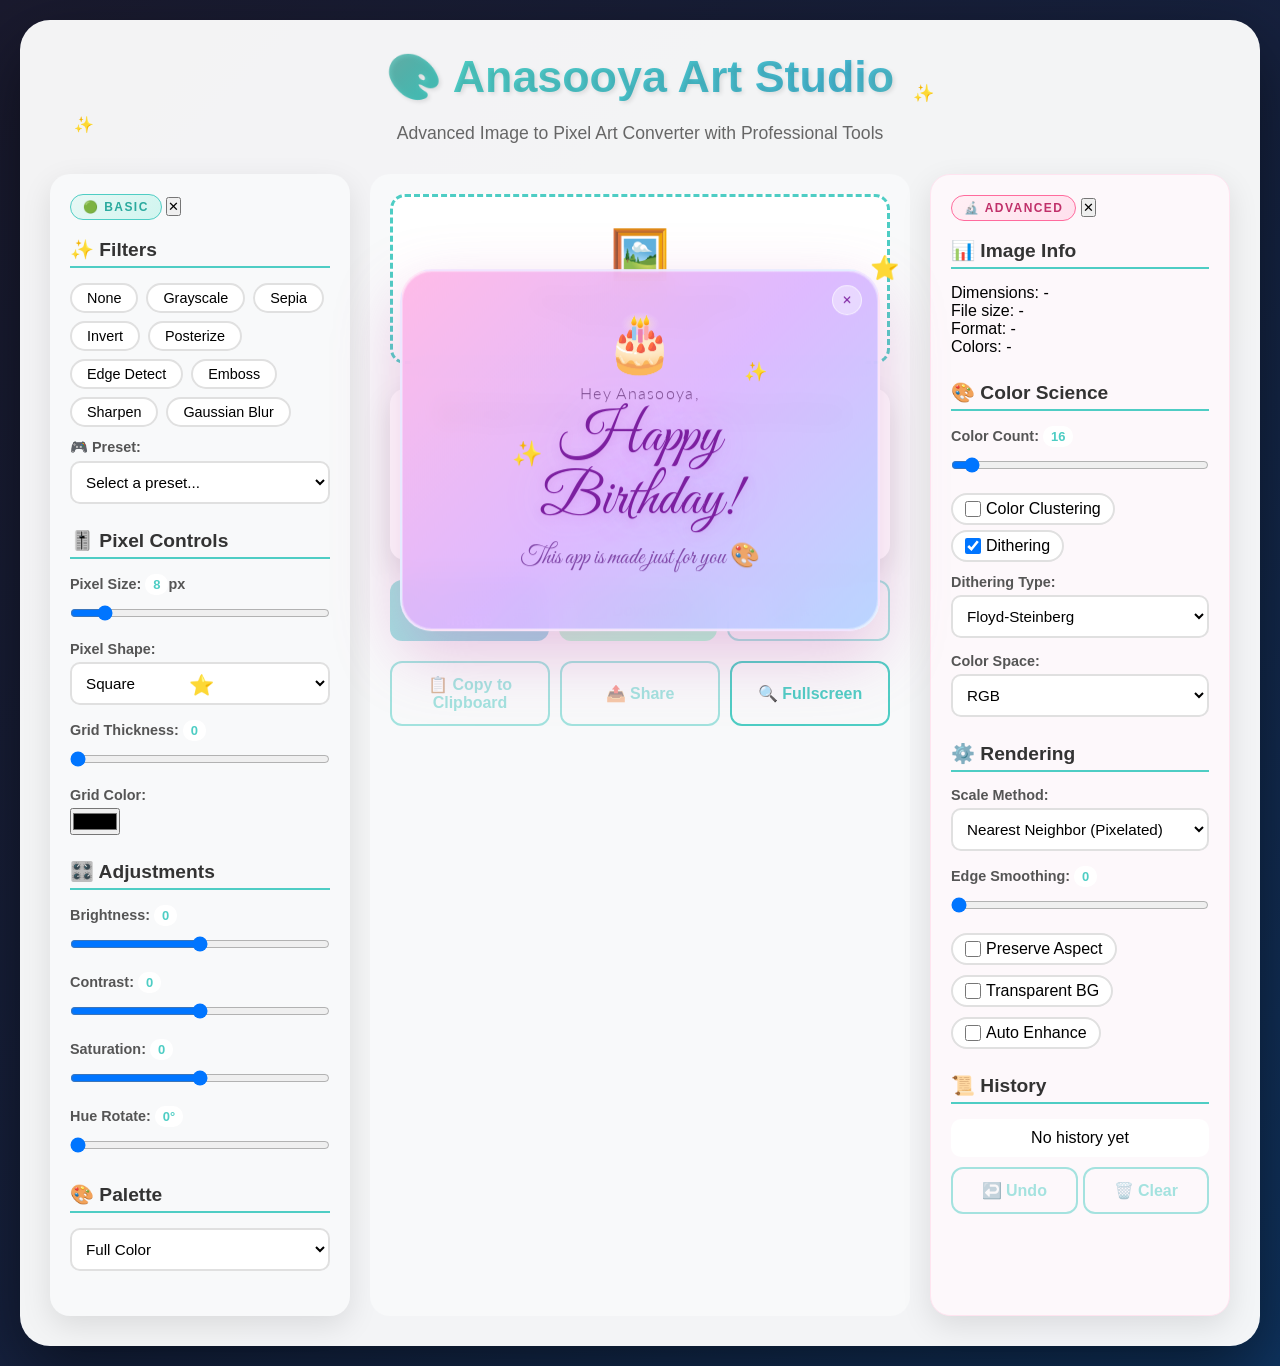
<file: index.html>
<!DOCTYPE html>
<html lang="en">
<head>
    <meta charset="UTF-8">
    <meta name="viewport" content="width=device-width, initial-scale=1.0">
    <title>Anasooya Art Studio</title>
    <link rel="stylesheet" href="style.css">
</head>
<body>
    <div class="container">
        <h1>🎨 Anasooya Art Studio</h1>
        <div class="subtitle">Advanced Image to Pixel Art Converter with Professional Tools</div>

        <div class="main-grid">
            <!-- Left Sidebar - Basic -->
            <div class="sidebar" id="sidebar-basic">
                <div class="drawer-header">
                    <div class="sidebar-label">🟢 Basic</div>
                    <button class="drawer-close-btn" id="closeBasicDrawer" aria-label="Close panel">✕</button>
                </div>

                <div class="tool-section" id="section-filters">
                    <h3>✨ Filters</h3>

                    <div class="filter-chips">
                        <span class="filter-chip" data-filter="none">None</span>
                        <span class="filter-chip" data-filter="grayscale">Grayscale</span>
                        <span class="filter-chip" data-filter="sepia">Sepia</span>
                        <span class="filter-chip" data-filter="invert">Invert</span>
                        <span class="filter-chip" data-filter="posterize">Posterize</span>
                        <span class="filter-chip" data-filter="edge">Edge Detect</span>
                        <span class="filter-chip" data-filter="emboss">Emboss</span>
                        <span class="filter-chip" data-filter="sharpen">Sharpen</span>
                        <span class="filter-chip" data-filter="blur">Gaussian Blur</span>
                    </div>

                    <div class="control-group" style="margin-top: 12px;">
                        <label>🎮 Preset:</label>
                        <select id="presets" class="select-style">
                            <option value="">Select a preset...</option>
                            <option value="8bit">8-bit Console</option>
                            <option value="16bit">16-bit Console</option>
                            <option value="gameboy">Game Boy</option>
                            <option value="nes">NES</option>
                            <option value="crt">CRT Monitor</option>
                            <option value="dotmatrix">Dot Matrix</option>
                            <option value="crossstitch">Cross Stitch</option>
                            <option value="minecraft">Minecraft Style</option>
                        </select>
                    </div>
                </div>

                <div class="tool-section" id="section-pixel">
                    <h3>🎚️ Pixel Controls</h3>

                    <div class="control-group">
                        <label>Pixel Size: <span id="pixelSizeValue" class="range-value">8</span>px</label>
                        <input type="range" id="pixelSize" min="1" max="64" value="8">
                    </div>

                    <div class="control-group">
                        <label>Pixel Shape:</label>
                        <select id="pixelShape" class="select-style">
                            <option value="square">Square</option>
                            <option value="circle">Circle</option>
                            <option value="diamond">Diamond</option>
                            <option value="hexagon">Hexagon</option>
                        </select>
                    </div>

                    <div class="control-group">
                        <label>Grid Thickness: <span id="gridThicknessValue" class="range-value">0</span></label>
                        <input type="range" id="gridThickness" min="0" max="3" value="0" step="0.5">
                    </div>

                    <div class="control-group">
                        <label>Grid Color:</label>
                        <input type="color" id="gridColor" value="#000000">
                    </div>
                </div>

                <div class="tool-section" id="section-adjustments">
                    <h3>🎛️ Adjustments</h3>

                    <div class="control-group">
                        <label>Brightness: <span id="brightnessValue" class="range-value">0</span></label>
                        <input type="range" id="brightness" min="-100" max="100" value="0">
                    </div>

                    <div class="control-group">
                        <label>Contrast: <span id="contrastValue" class="range-value">0</span></label>
                        <input type="range" id="contrast" min="-100" max="100" value="0">
                    </div>

                    <div class="control-group">
                        <label>Saturation: <span id="saturationValue" class="range-value">0</span></label>
                        <input type="range" id="saturation" min="-100" max="100" value="0">
                    </div>

                    <div class="control-group">
                        <label>Hue Rotate: <span id="hueValue" class="range-value">0°</span></label>
                        <input type="range" id="hue" min="0" max="360" value="0">
                    </div>
                </div>

                <div class="tool-section" id="section-palette">
                    <h3>🎨 Palette</h3>

                    <div class="control-group">
                        <select id="palette" class="select-style">
                            <option value="full">Full Color</option>
                            <option value="nes">NES (54 colors)</option>
                            <option value="gameboy">Game Boy (4 colors)</option>
                            <option value="cga">CGA (16 colors)</option>
                            <option value="mono">Monochrome</option>
                            <option value="sega">Sega Master System (64 colors)</option>
                            <option value="apple2">Apple II (16 colors)</option>
                            <option value="commodore64">Commodore 64 (16 colors)</option>
                            <option value="zxs">ZX Spectrum (15 colors)</option>
                            <option value="custom">Custom Palette</option>
                        </select>
                    </div>

                    <div class="control-group" id="customPaletteSection" style="display: none;">
                        <label>Custom Colors:</label>
                        <div class="color-grid" id="customColorGrid"></div>
                        <div style="display: flex; gap: 5px; margin-top: 10px;">
                            <input type="color" id="newColor" value="#4ecdc4">
                            <button class="btn btn-outline" id="addColorBtn" style="padding: 5px 10px;">Add</button>
                        </div>
                    </div>

                </div>
            </div>

            <!-- Center - Preview Area -->
            <div class="preview-area">
                <div class="tool-section" id="section-upload">
                    <div class="upload-area" id="uploadArea">
                        <div class="upload-icon">🖼️</div>
                        <div>Drag & drop or click to browse</div>
                        <div style="font-size: 0.8em; color: var(--text-muted); margin-top: 5px;">JPG, PNG, BMP, WEBP</div>
                        <input type="file" id="fileInput" class="file-input" accept="image/*" style="display: none;">
                    </div>
                </div>

                <div class="canvas-row">
                    <div class="canvas-container">
                        <h3>🖼️ Original Image</h3>
                        <canvas id="originalCanvas" aria-label="Original uploaded image" role="img"></canvas>
                    </div>

                    <div class="canvas-container">
                        <h3>🎯 Pixel Art Result</h3>
                        <canvas id="pixelCanvas" aria-label="Pixel art result" role="img"></canvas>
                        <div class="spinner" id="loadingSpinner"></div>
                    </div>
                </div>

                <div class="action-buttons">
                    <button class="btn btn-primary" id="processBtn" disabled>
                        🔄 Process Image
                    </button>
                    <button class="btn btn-success" id="downloadBtn" disabled>
                        ⬇️ Download
                    </button>
                    <button class="btn btn-outline" id="resetBtn" disabled>
                        ↩️ Reset
                    </button>
                </div>

                <div class="action-buttons">
                    <button class="btn btn-outline" id="copyBtn" disabled>
                        📋 Copy to Clipboard
                    </button>
                    <button class="btn btn-outline" id="shareBtn" disabled>
                        📤 Share
                    </button>
                    <button class="btn btn-outline" id="fullscreenBtn">
                        🔍 Fullscreen
                    </button>
                </div>
            </div>

            <!-- Right Sidebar - Advanced -->
            <div class="sidebar" id="sidebar-advanced">
                <div class="drawer-header">
                    <div class="sidebar-label">🔬 Advanced</div>
                    <button class="drawer-close-btn" id="closeAdvancedDrawer" aria-label="Close panel">✕</button>
                </div>

                <div class="tool-section" id="section-info">
                    <h3>📊 Image Info</h3>
                    <div id="imageInfo">
                        <p>Dimensions: <span id="imgDimensions">-</span></p>
                        <p>File size: <span id="imgSize">-</span></p>
                        <p>Format: <span id="imgFormat">-</span></p>
                        <p>Colors: <span id="imgColors">-</span></p>
                    </div>
                </div>

                <div class="tool-section" id="section-color-science">
                    <h3>🎨 Color Science</h3>

                    <div class="control-group">
                        <label>Color Count: <span id="colorCountValue" class="range-value">16</span></label>
                        <input type="range" id="colorCount" min="2" max="256" value="16">
                    </div>

                    <div class="checkbox-group">
                        <label class="checkbox-item">
                            <input type="checkbox" id="colorClustering"> Color Clustering
                        </label>
                    </div>

                    <div class="checkbox-group">
                        <label class="checkbox-item">
                            <input type="checkbox" id="dithering" checked> Dithering
                        </label>
                    </div>

                    <div class="control-group" style="margin-top: 12px;">
                        <label>Dithering Type:</label>
                        <select id="ditheringType" class="select-style">
                            <option value="floyd">Floyd-Steinberg</option>
                            <option value="bayer">Bayer Matrix</option>
                            <option value="atkinson">Atkinson</option>
                            <option value="burkes">Burkes</option>
                            <option value="stucki">Stucki</option>
                            <option value="sierra">Sierra</option>
                            <option value="jarvis">Jarvis-Judice-Ninke</option>
                        </select>
                    </div>

                    <div class="control-group" style="margin-top: 12px;">
                        <label>Color Space:</label>
                        <select id="colorSpace" class="select-style">
                            <option value="rgb">RGB</option>
                            <option value="hsl">HSL</option>
                            <option value="lab">LAB (perceptual)</option>
                            <option value="yuv">YUV</option>
                        </select>
                    </div>
                </div>

                <div class="tool-section" id="section-rendering">
                    <h3>⚙️ Rendering</h3>

                    <div class="control-group">
                        <label>Scale Method:</label>
                        <select id="scaleMethod" class="select-style">
                            <option value="nearest">Nearest Neighbor (Pixelated)</option>
                            <option value="bilinear">Bilinear (Smooth)</option>
                            <option value="bicubic">Bicubic (Very Smooth)</option>
                        </select>
                    </div>

                    <div class="control-group">
                        <label>Edge Smoothing: <span id="edgeSmoothingValue" class="range-value">0</span></label>
                        <input type="range" id="edgeSmoothing" min="0" max="100" value="0">
                    </div>

                    <div class="checkbox-group" style="margin-top: 10px;">
                        <label class="checkbox-item">
                            <input type="checkbox" id="preserveAspect"> Preserve Aspect
                        </label>
                        <label class="checkbox-item">
                            <input type="checkbox" id="transparentBg"> Transparent BG
                        </label>
                        <label class="checkbox-item">
                            <input type="checkbox" id="autoEnhance"> Auto Enhance
                        </label>
                    </div>
                </div>

                <div class="tool-section" id="section-history">
                    <h3>📜 History</h3>
                    <div class="history-panel" id="historyPanel">
                        <div style="text-align: center; color: var(--text-muted);">No history yet</div>
                    </div>
                    <div style="display: flex; gap: 5px; margin-top: 10px;">
                        <button class="btn btn-outline" id="undoBtn" disabled style="flex: 1;">↩️ Undo</button>
                        <button class="btn btn-outline" id="clearHistoryBtn" disabled style="flex: 1;">🗑️ Clear</button>
                    </div>
                </div>
            </div>
        </div>
    </div>

    <!-- Export Modal -->
    <div class="modal" id="exportModal">
        <div class="modal-content">
            <h2>⬇️ Export Options <span id="closeModal" style="float:right; cursor:pointer; font-size:1.4em; line-height:1; color:var(--text-muted);">×</span></h2>
            <div class="modal-options">
                <label>
                    Format:
                    <select id="exportFormat" class="select-style">
                        <option value="png">PNG (lossless)</option>
                        <option value="jpg">JPEG (smaller file)</option>
                        <option value="webp">WebP (modern)</option>
                        <option value="bmp">BMP (uncompressed)</option>
                    </select>
                </label>
                <label>
                    Quality:
                    <input type="range" id="exportQuality" min="1" max="100" value="90">
                </label>
                <label>
                    Scale:
                    <input type="number" id="exportScale" min="1" max="10" value="1">
                </label>
                <label class="checkbox-item">
                    <input type="checkbox" id="exportTransparent"> Preserve Transparency
                </label>
            </div>
            <div class="action-buttons">
                <button class="btn btn-primary" id="confirmExport">Export</button>
                <button class="btn btn-outline" id="cancelExport">Cancel</button>
            </div>
        </div>
    </div>

    <!-- Mobile drawer backdrop -->
    <div class="drawer-backdrop" id="drawerBackdrop"></div>

    <!-- Mobile icon bar - Basic (left) -->
    <div class="mobile-icon-bar mobile-icon-bar--left">
        <button class="mobile-icon-btn" data-drawer="basic" data-section="section-filters" title="Filters">✨</button>
        <button class="mobile-icon-btn" data-drawer="basic" data-section="section-pixel" title="Pixel Controls">🎚️</button>
        <button class="mobile-icon-btn" data-drawer="basic" data-section="section-adjustments" title="Adjustments">🎛️</button>
        <button class="mobile-icon-btn" data-drawer="basic" data-section="section-palette" title="Palette">🎨</button>
    </div>

    <!-- Mobile icon bar - Advanced (right) -->
    <div class="mobile-icon-bar mobile-icon-bar--right">
        <button class="mobile-icon-btn" data-drawer="advanced" data-section="section-info" title="Image Info">📊</button>
        <button class="mobile-icon-btn" data-drawer="advanced" data-section="section-color-science" title="Color Science">🔬</button>
        <button class="mobile-icon-btn" data-drawer="advanced" data-section="section-rendering" title="Rendering">⚙️</button>
        <button class="mobile-icon-btn" data-drawer="advanced" data-section="section-history" title="History">📜</button>
    </div>

    <script src="script.js"></script>
    <!-- 🎂 Birthday surprise for Anasooya — remove this line after the birthday -->
    <script src="birthday.js"></script>
</body>
</html>
</file>
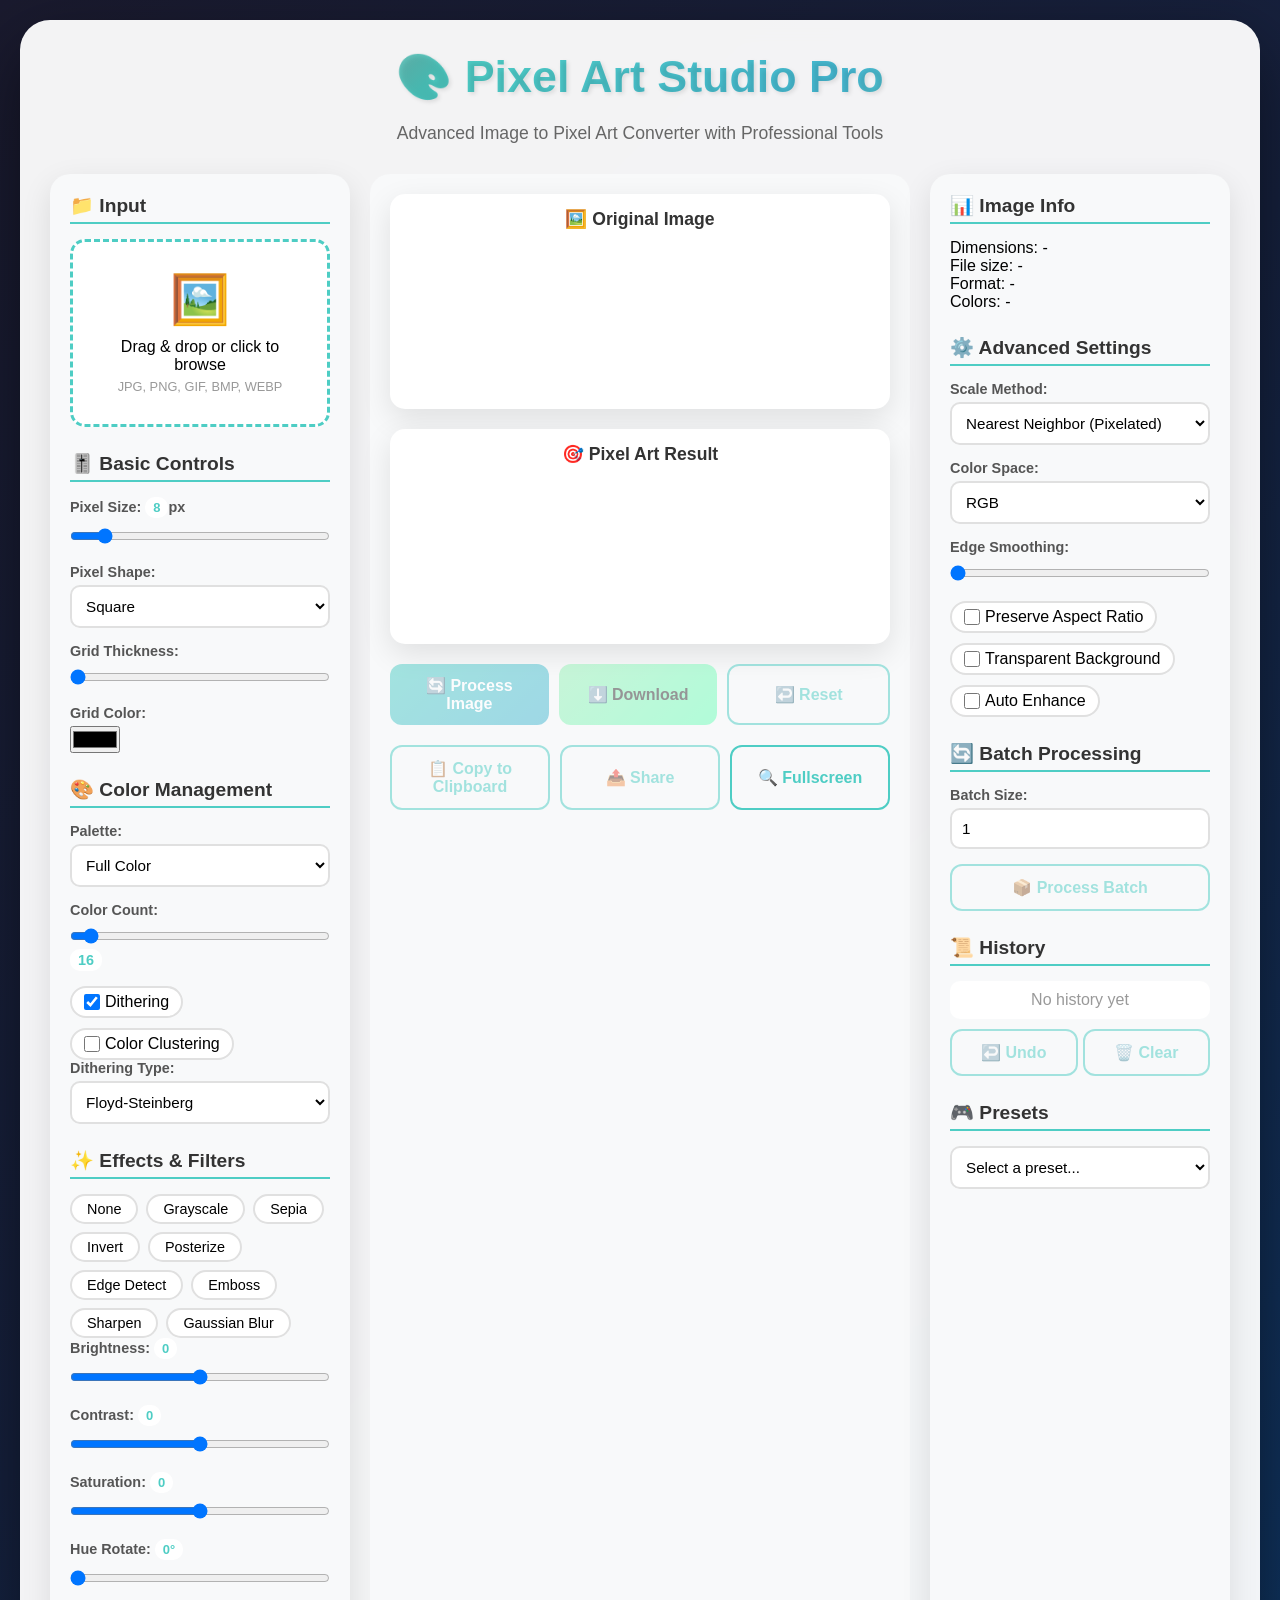
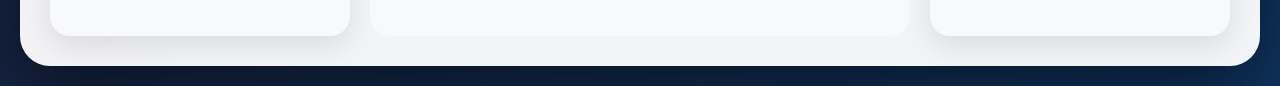
<file: pixel-1.html>
<!DOCTYPE html>
<html lang="en">
<head>
    <meta charset="UTF-8">
    <meta name="viewport" content="width=device-width, initial-scale=1.0">
    <title>Pixel Art Studio Pro</title>
    <style>
        * {
            box-sizing: border-box;
            margin: 0;
            padding: 0;
        }

        body {
            font-family: 'Segoe UI', Tahoma, Geneva, Verdana, sans-serif;
            background: linear-gradient(135deg, #1a1a2e 0%, #16213e 50%, #0f3460 100%);
            min-height: 100vh;
            display: flex;
            justify-content: center;
            align-items: center;
            padding: 20px;
        }

        .container {
            background: rgba(255, 255, 255, 0.95);
            border-radius: 30px;
            box-shadow: 0 25px 70px rgba(0,0,0,0.5);
            padding: 30px;
            max-width: 1400px;
            width: 100%;
            backdrop-filter: blur(10px);
        }

        h1 {
            text-align: center;
            margin-bottom: 20px;
            font-size: 2.8em;
            background: linear-gradient(135deg, #ff6b6b, #4ecdc4, #45b7d1, #96f0b6);
            -webkit-background-clip: text;
            -webkit-text-fill-color: transparent;
            text-shadow: 2px 2px 4px rgba(0,0,0,0.1);
        }

        .subtitle {
            text-align: center;
            color: #666;
            margin-bottom: 30px;
            font-size: 1.1em;
        }

        .main-grid {
            display: grid;
            grid-template-columns: 300px 1fr 300px;
            gap: 20px;
        }

        /* Sidebar Styles */
        .sidebar {
            background: #f8f9fa;
            border-radius: 20px;
            padding: 20px;
            box-shadow: 0 10px 30px rgba(0,0,0,0.1);
        }

        .sidebar h3 {
            color: #333;
            margin-bottom: 15px;
            font-size: 1.2em;
            border-bottom: 2px solid #4ecdc4;
            padding-bottom: 5px;
        }

        .tool-section {
            margin-bottom: 25px;
        }

        /* Upload Area */
        .upload-area {
            border: 3px dashed #4ecdc4;
            border-radius: 15px;
            padding: 30px 20px;
            text-align: center;
            cursor: pointer;
            transition: all 0.3s ease;
            background: white;
            margin-bottom: 20px;
        }

        .upload-area:hover {
            background: #e8f8f5;
            border-color: #45b7d1;
            transform: scale(1.02);
        }

        .upload-icon {
            font-size: 48px;
            margin-bottom: 10px;
        }

        /* Control Groups */
        .control-group {
            margin-bottom: 15px;
        }

        .control-group label {
            display: block;
            font-weight: 600;
            color: #555;
            margin-bottom: 5px;
            font-size: 0.9em;
        }

        .control-group input[type="range"] {
            width: 100%;
            margin: 5px 0;
        }

        .range-value {
            text-align: center;
            font-weight: 600;
            color: #4ecdc4;
            background: white;
            padding: 3px 8px;
            border-radius: 10px;
            display: inline-block;
            font-size: 0.9em;
        }

        .select-style, .input-style {
            width: 100%;
            padding: 10px;
            border: 2px solid #e0e0e0;
            border-radius: 10px;
            font-size: 0.95em;
            transition: all 0.3s ease;
            background: white;
        }

        .select-style:focus, .input-style:focus {
            outline: none;
            border-color: #4ecdc4;
            box-shadow: 0 0 0 3px rgba(78, 205, 196, 0.2);
        }

        /* Checkbox Group */
        .checkbox-group {
            display: flex;
            flex-wrap: wrap;
            gap: 10px;
            margin-top: 5px;
        }

        .checkbox-item {
            display: flex;
            align-items: center;
            gap: 5px;
            background: white;
            padding: 5px 12px;
            border-radius: 20px;
            border: 2px solid #e0e0e0;
            cursor: pointer;
            transition: all 0.3s ease;
        }

        .checkbox-item:hover {
            border-color: #4ecdc4;
            background: #e8f8f5;
        }

        .checkbox-item input[type="checkbox"] {
            width: 16px;
            height: 16px;
            cursor: pointer;
        }

        /* Color Grid */
        .color-grid {
            display: grid;
            grid-template-columns: repeat(4, 1fr);
            gap: 8px;
            margin-top: 10px;
        }

        .color-swatch {
            aspect-ratio: 1;
            border-radius: 8px;
            cursor: pointer;
            border: 2px solid transparent;
            transition: all 0.3s ease;
            position: relative;
        }

        .color-swatch:hover {
            transform: scale(1.1);
            border-color: #333;
        }

        .color-swatch.active {
            border-color: #ff6b6b;
            box-shadow: 0 0 0 2px white, 0 0 0 4px #ff6b6b;
        }

        .color-swatch .remove-color {
            position: absolute;
            top: -5px;
            right: -5px;
            width: 20px;
            height: 20px;
            background: #ff6b6b;
            color: white;
            border-radius: 50%;
            display: flex;
            align-items: center;
            justify-content: center;
            font-size: 12px;
            font-weight: bold;
            opacity: 0;
            transition: opacity 0.3s ease;
        }

        .color-swatch:hover .remove-color {
            opacity: 1;
        }

        /* Preview Area */
        .preview-area {
            background: #f8f9fa;
            border-radius: 20px;
            padding: 20px;
        }

        .canvas-container {
            background: white;
            border-radius: 15px;
            padding: 15px;
            box-shadow: 0 10px 30px rgba(0,0,0,0.1);
            margin-bottom: 20px;
            text-align: center;
        }

        .canvas-container h3 {
            color: #333;
            margin-bottom: 10px;
            font-size: 1.1em;
        }

        canvas {
            max-width: 100%;
            height: auto;
            image-rendering: pixelated;
            image-rendering: crisp-edges;
            border-radius: 8px;
        }

        /* Action Buttons */
        .action-buttons {
            display: flex;
            gap: 10px;
            margin-top: 20px;
            flex-wrap: wrap;
        }

        .btn {
            padding: 12px 20px;
            border: none;
            border-radius: 12px;
            font-size: 1em;
            font-weight: 600;
            cursor: pointer;
            transition: all 0.3s ease;
            display: inline-flex;
            align-items: center;
            justify-content: center;
            gap: 8px;
            flex: 1;
        }

        .btn-primary {
            background: linear-gradient(135deg, #4ecdc4, #45b7d1);
            color: white;
        }

        .btn-primary:hover {
            transform: translateY(-2px);
            box-shadow: 0 10px 20px rgba(78, 205, 196, 0.3);
        }

        .btn-secondary {
            background: linear-gradient(135deg, #ff6b6b, #ff8e8e);
            color: white;
        }

        .btn-secondary:hover {
            transform: translateY(-2px);
            box-shadow: 0 10px 20px rgba(255, 107, 107, 0.3);
        }

        .btn-success {
            background: linear-gradient(135deg, #96f0b6, #6bffb8);
            color: #333;
        }

        .btn-outline {
            background: transparent;
            border: 2px solid #4ecdc4;
            color: #4ecdc4;
        }

        .btn-outline:hover {
            background: #4ecdc4;
            color: white;
        }

        .btn:disabled {
            opacity: 0.5;
            cursor: not-allowed;
            transform: none;
        }

        /* Filter Chips */
        .filter-chips {
            display: flex;
            flex-wrap: wrap;
            gap: 8px;
            margin-top: 10px;
        }

        .filter-chip {
            padding: 5px 15px;
            background: white;
            border: 2px solid #e0e0e0;
            border-radius: 25px;
            font-size: 0.9em;
            cursor: pointer;
            transition: all 0.3s ease;
        }

        .filter-chip:hover {
            border-color: #4ecdc4;
            background: #e8f8f5;
        }

        .filter-chip.active {
            background: #4ecdc4;
            color: white;
            border-color: #4ecdc4;
        }

        /* History Panel */
        .history-panel {
            margin-top: 15px;
            max-height: 200px;
            overflow-y: auto;
            background: white;
            border-radius: 10px;
            padding: 10px;
        }

        .history-item {
            display: flex;
            align-items: center;
            gap: 10px;
            padding: 8px;
            border-bottom: 1px solid #eee;
            cursor: pointer;
            transition: background 0.3s ease;
        }

        .history-item:hover {
            background: #e8f8f5;
        }

        .history-thumb {
            width: 40px;
            height: 40px;
            image-rendering: pixelated;
            border-radius: 5px;
        }

        /* Export Modal */
        .modal {
            display: none;
            position: fixed;
            top: 0;
            left: 0;
            width: 100%;
            height: 100%;
            background: rgba(0,0,0,0.5);
            justify-content: center;
            align-items: center;
            z-index: 1000;
        }

        .modal.active {
            display: flex;
        }

        .modal-content {
            background: white;
            border-radius: 20px;
            padding: 30px;
            max-width: 500px;
            width: 90%;
        }

        .modal h2 {
            color: #333;
            margin-bottom: 20px;
        }

        .modal-options {
            display: flex;
            flex-direction: column;
            gap: 15px;
            margin-bottom: 20px;
        }

        /* Responsive Design */
        @media (max-width: 1200px) {
            .main-grid {
                grid-template-columns: 250px 1fr 250px;
            }
        }

        @media (max-width: 900px) {
            .main-grid {
                grid-template-columns: 1fr;
            }
        }

        /* Loading Spinner */
        .spinner {
            display: none;
            width: 40px;
            height: 40px;
            border: 4px solid #f3f3f3;
            border-top: 4px solid #4ecdc4;
            border-radius: 50%;
            animation: spin 1s linear infinite;
            margin: 20px auto;
        }

        @keyframes spin {
            0% { transform: rotate(0deg); }
            100% { transform: rotate(360deg); }
        }

        /* Tooltips */
        .tooltip {
            position: relative;
            display: inline-block;
        }

        .tooltip:hover::after {
            content: attr(data-tooltip);
            position: absolute;
            bottom: 100%;
            left: 50%;
            transform: translateX(-50%);
            background: #333;
            color: white;
            padding: 5px 10px;
            border-radius: 5px;
            font-size: 0.8em;
            white-space: nowrap;
            z-index: 10;
        }
    </style>
</head>
<body>
    <div class="container">
        <h1>🎨 Pixel Art Studio Pro</h1>
        <div class="subtitle">Advanced Image to Pixel Art Converter with Professional Tools</div>

        <div class="main-grid">
            <!-- Left Sidebar - Tools -->
            <div class="sidebar">
                <div class="tool-section">
                    <h3>📁 Input</h3>
                    <div class="upload-area" id="uploadArea">
                        <div class="upload-icon">🖼️</div>
                        <div>Drag & drop or click to browse</div>
                        <div style="font-size: 0.8em; color: #999; margin-top: 5px;">JPG, PNG, GIF, BMP, WEBP</div>
                        <input type="file" id="fileInput" class="file-input" accept="image/*" style="display: none;">
                    </div>
                </div>

                <div class="tool-section">
                    <h3>🎚️ Basic Controls</h3>
                    
                    <div class="control-group">
                        <label>Pixel Size: <span id="pixelSizeValue" class="range-value">8</span>px</label>
                        <input type="range" id="pixelSize" min="1" max="64" value="8">
                    </div>

                    <div class="control-group">
                        <label>Pixel Shape:</label>
                        <select id="pixelShape" class="select-style">
                            <option value="square">Square</option>
                            <option value="circle">Circle</option>
                            <option value="diamond">Diamond</option>
                            <option value="hexagon">Hexagon</option>
                        </select>
                    </div>

                    <div class="control-group">
                        <label>Grid Thickness:</label>
                        <input type="range" id="gridThickness" min="0" max="3" value="0" step="0.5">
                    </div>

                    <div class="control-group">
                        <label>Grid Color:</label>
                        <input type="color" id="gridColor" value="#000000">
                    </div>
                </div>

                <div class="tool-section">
                    <h3>🎨 Color Management</h3>
                    
                    <div class="control-group">
                        <label>Palette:</label>
                        <select id="palette" class="select-style">
                            <option value="full">Full Color</option>
                            <option value="nes">NES (54 colors)</option>
                            <option value="gameboy">Game Boy (4 colors)</option>
                            <option value="cga">CGA (16 colors)</option>
                            <option value="mono">Monochrome</option>
                            <option value="sega">Sega Master System (64 colors)</option>
                            <option value="apple2">Apple II (16 colors)</option>
                            <option value="commodore64">Commodore 64 (16 colors)</option>
                            <option value="zxs">ZX Spectrum (15 colors)</option>
                            <option value="custom">Custom Palette</option>
                        </select>
                    </div>

                    <div class="control-group" id="customPaletteSection" style="display: none;">
                        <label>Custom Colors:</label>
                        <div class="color-grid" id="customColorGrid"></div>
                        <div style="display: flex; gap: 5px; margin-top: 10px;">
                            <input type="color" id="newColor" value="#4ecdc4">
                            <button class="btn btn-outline" id="addColorBtn" style="padding: 5px 10px;">Add</button>
                        </div>
                    </div>

                    <div class="control-group">
                        <label>Color Count:</label>
                        <input type="range" id="colorCount" min="2" max="256" value="16">
                        <span id="colorCountValue" class="range-value">16</span>
                    </div>

                    <div class="checkbox-group">
                        <label class="checkbox-item">
                            <input type="checkbox" id="dithering" checked> Dithering
                        </label>
                        <label class="checkbox-item">
                            <input type="checkbox" id="colorClustering"> Color Clustering
                        </label>
                    </div>

                    <div class="control-group" id="ditheringTypeGroup">
                        <label>Dithering Type:</label>
                        <select id="ditheringType" class="select-style">
                            <option value="floyd">Floyd-Steinberg</option>
                            <option value="bayer">Bayer Matrix</option>
                            <option value="atkinson">Atkinson</option>
                            <option value="burkes">Burkes</option>
                            <option value="stucki">Stucki</option>
                            <option value="sierra">Sierra</option>
                            <option value="jarvis">Jarvis-Judice-Ninke</option>
                        </select>
                    </div>
                </div>

                <div class="tool-section">
                    <h3>✨ Effects & Filters</h3>
                    
                    <div class="filter-chips">
                        <span class="filter-chip" data-filter="none">None</span>
                        <span class="filter-chip" data-filter="grayscale">Grayscale</span>
                        <span class="filter-chip" data-filter="sepia">Sepia</span>
                        <span class="filter-chip" data-filter="invert">Invert</span>
                        <span class="filter-chip" data-filter="posterize">Posterize</span>
                        <span class="filter-chip" data-filter="edge">Edge Detect</span>
                        <span class="filter-chip" data-filter="emboss">Emboss</span>
                        <span class="filter-chip" data-filter="sharpen">Sharpen</span>
                        <span class="filter-chip" data-filter="blur">Gaussian Blur</span>
                    </div>

                    <div class="control-group">
                        <label>Brightness: <span id="brightnessValue" class="range-value">0</span></label>
                        <input type="range" id="brightness" min="-100" max="100" value="0">
                    </div>

                    <div class="control-group">
                        <label>Contrast: <span id="contrastValue" class="range-value">0</span></label>
                        <input type="range" id="contrast" min="-100" max="100" value="0">
                    </div>

                    <div class="control-group">
                        <label>Saturation: <span id="saturationValue" class="range-value">0</span></label>
                        <input type="range" id="saturation" min="-100" max="100" value="0">
                    </div>

                    <div class="control-group">
                        <label>Hue Rotate: <span id="hueValue" class="range-value">0°</span></label>
                        <input type="range" id="hue" min="0" max="360" value="0">
                    </div>
                </div>
            </div>

            <!-- Center - Preview Area -->
            <div class="preview-area">
                <div class="canvas-container">
                    <h3>🖼️ Original Image</h3>
                    <canvas id="originalCanvas"></canvas>
                </div>

                <div class="canvas-container">
                    <h3>🎯 Pixel Art Result</h3>
                    <canvas id="pixelCanvas"></canvas>
                    <div class="spinner" id="loadingSpinner"></div>
                </div>

                <div class="action-buttons">
                    <button class="btn btn-primary" id="processBtn" disabled>
                        🔄 Process Image
                    </button>
                    <button class="btn btn-success" id="downloadBtn" disabled>
                        ⬇️ Download
                    </button>
                    <button class="btn btn-outline" id="resetBtn" disabled>
                        ↩️ Reset
                    </button>
                </div>

                <div class="action-buttons">
                    <button class="btn btn-outline" id="copyBtn" disabled>
                        📋 Copy to Clipboard
                    </button>
                    <button class="btn btn-outline" id="shareBtn" disabled>
                        📤 Share
                    </button>
                    <button class="btn btn-outline" id="fullscreenBtn">
                        🔍 Fullscreen
                    </button>
                </div>
            </div>

            <!-- Right Sidebar - Advanced Tools -->
            <div class="sidebar">
                <div class="tool-section">
                    <h3>📊 Image Info</h3>
                    <div id="imageInfo">
                        <p>Dimensions: <span id="imgDimensions">-</span></p>
                        <p>File size: <span id="imgSize">-</span></p>
                        <p>Format: <span id="imgFormat">-</span></p>
                        <p>Colors: <span id="imgColors">-</span></p>
                    </div>
                </div>

                <div class="tool-section">
                    <h3>⚙️ Advanced Settings</h3>
                    
                    <div class="control-group">
                        <label>Scale Method:</label>
                        <select id="scaleMethod" class="select-style">
                            <option value="nearest">Nearest Neighbor (Pixelated)</option>
                            <option value="bilinear">Bilinear (Smooth)</option>
                            <option value="bicubic">Bicubic (Very Smooth)</option>
                        </select>
                    </div>

                    <div class="control-group">
                        <label>Color Space:</label>
                        <select id="colorSpace" class="select-style">
                            <option value="rgb">RGB</option>
                            <option value="hsl">HSL</option>
                            <option value="lab">LAB</option>
                            <option value="yuv">YUV</option>
                        </select>
                    </div>

                    <div class="control-group">
                        <label>Edge Smoothing:</label>
                        <input type="range" id="edgeSmoothing" min="0" max="100" value="0">
                    </div>

                    <div class="checkbox-group">
                        <label class="checkbox-item">
                            <input type="checkbox" id="preserveAspect"> Preserve Aspect Ratio
                        </label>
                        <label class="checkbox-item">
                            <input type="checkbox" id="transparentBg"> Transparent Background
                        </label>
                        <label class="checkbox-item">
                            <input type="checkbox" id="autoEnhance"> Auto Enhance
                        </label>
                    </div>
                </div>

                <div class="tool-section">
                    <h3>🔄 Batch Processing</h3>
                    <div class="control-group">
                        <label>Batch Size:</label>
                        <input type="number" id="batchSize" class="input-style" value="1" min="1" max="10">
                    </div>
                    <button class="btn btn-outline" id="batchBtn" style="width: 100%;" disabled>
                        📦 Process Batch
                    </button>
                </div>

                <div class="tool-section">
                    <h3>📜 History</h3>
                    <div class="history-panel" id="historyPanel">
                        <!-- History items will be added here -->
                        <div style="text-align: center; color: #999;">No history yet</div>
                    </div>
                    <div style="display: flex; gap: 5px; margin-top: 10px;">
                        <button class="btn btn-outline" id="undoBtn" disabled style="flex: 1;">↩️ Undo</button>
                        <button class="btn btn-outline" id="clearHistoryBtn" disabled style="flex: 1;">🗑️ Clear</button>
                    </div>
                </div>

                <div class="tool-section">
                    <h3>🎮 Presets</h3>
                    <select id="presets" class="select-style">
                        <option value="">Select a preset...</option>
                        <option value="8bit">8-bit Console</option>
                        <option value="16bit">16-bit Console</option>
                        <option value="gameboy">Game Boy</option>
                        <option value="nes">NES</option>
                        <option value="crt">CRT Monitor</option>
                        <option value="dotmatrix">Dot Matrix</option>
                        <option value="crossstitch">Cross Stitch</option>
                        <option value="minecraft">Minecraft Style</option>
                    </select>
                </div>
            </div>
        </div>
    </div>

    <!-- Export Modal -->
    <div class="modal" id="exportModal">
        <div class="modal-content">
            <h2>⬇️ Export Options</h2>
            <div class="modal-options">
                <label>
                    Format:
                    <select id="exportFormat" class="select-style">
                        <option value="png">PNG (lossless)</option>
                        <option value="jpg">JPEG (smaller file)</option>
                        <option value="webp">WebP (modern)</option>
                        <option value="bmp">BMP (uncompressed)</option>
                        <option value="gif">GIF (animated)</option>
                    </select>
                </label>
                <label>
                    Quality:
                    <input type="range" id="exportQuality" min="1" max="100" value="90">
                </label>
                <label>
                    Scale:
                    <input type="number" id="exportScale" min="1" max="10" value="1">
                </label>
                <label class="checkbox-item">
                    <input type="checkbox" id="exportTransparent"> Preserve Transparency
                </label>
            </div>
            <div class="action-buttons">
                <button class="btn btn-primary" id="confirmExport">Export</button>
                <button class="btn btn-outline" id="cancelExport">Cancel</button>
            </div>
        </div>
    </div>

    <script>
        class PixelArtStudioPro {
            constructor() {
                this.originalImage = null;
                this.originalCanvas = document.getElementById('originalCanvas');
                this.pixelCanvas = document.getElementById('pixelCanvas');
                this.originalCtx = this.originalCanvas.getContext('2d');
                this.pixelCtx = this.pixelCanvas.getContext('2d');
                this.history = [];
                this.currentHistoryIndex = -1;
                this.customPalette = [];
                
                this.initEventListeners();
                this.initPalettes();
                this.initFilters();
            }

            initPalettes() {
                this.palettes = {
                    full: null,
                    nes: [
                        [0,0,0], [255,255,255], [124,124,124], [0,0,252],
                        [0,0,188], [68,40,188], [148,0,132], [168,0,32],
                        [168,16,0], [136,20,0], [80,48,0], [0,120,0],
                        [0,104,0], [0,88,0], [0,64,88], [0,0,0],
                        [188,188,188], [0,120,248], [0,88,248], [104,68,252],
                        [216,0,204], [228,0,88], [248,56,0], [228,92,16],
                        [172,124,0], [0,184,0], [0,168,0], [0,168,68],
                        [0,136,136], [248,248,248], [60,188,252], [104,136,252],
                        [152,120,248], [248,120,248], [248,88,152], [248,120,88],
                        [252,160,68], [248,184,0], [184,248,24], [88,216,84],
                        [88,248,152], [0,232,216], [120,120,120], [252,252,252],
                        [164,228,252], [184,184,248], [216,184,248], [248,184,248],
                        [248,164,192], [240,208,176], [252,224,168], [248,216,120],
                        [216,248,120], [184,248,184], [184,248,216], [0,252,252],
                        [216,216,216]
                    ],
                    gameboy: [
                        [15,56,15], [48,98,48], [139,172,15], [155,188,15]
                    ],
                    cga: [
                        [0,0,0], [0,0,170], [0,170,0], [0,170,170],
                        [170,0,0], [170,0,170], [170,85,0], [170,170,170],
                        [85,85,85], [85,85,255], [85,255,85], [85,255,255],
                        [255,85,85], [255,85,255], [255,255,85], [255,255,255]
                    ],
                    mono: [
                        [0,0,0], [255,255,255]
                    ],
                    sega: this.generatePalette(64),
                    apple2: [
                        [0,0,0], [114,38,64], [64,51,127], [48,48,48],
                        [0,113,0], [0,104,167], [221,120,120], [255,255,255],
                        [96,78,189], [71,169,120], [191,87,0], [119,119,119],
                        [255,0,0], [0,255,0], [0,0,255], [255,255,0]
                    ],
                    commodore64: [
                        [0,0,0], [255,255,255], [136,0,0], [170,255,238],
                        [204,68,204], [0,204,85], [0,0,170], [238,238,119],
                        [221,136,85], [102,68,0], [255,119,119], [51,51,51],
                        [119,119,119], [170,255,102], [0,136,255], [187,187,187]
                    ],
                    zxs: [
                        [0,0,0], [0,0,215], [0,215,0], [0,215,215],
                        [215,0,0], [215,0,215], [215,215,0], [215,215,215],
                        [0,0,0], [0,0,255], [0,255,0], [0,255,255],
                        [255,0,0], [255,0,255], [255,255,0], [255,255,255]
                    ]
                };
            }

            generatePalette(count) {
                const palette = [];
                for (let i = 0; i < count; i++) {
                    const hue = (i / count) * 360;
                    const rgb = this.hslToRgb(hue / 360, 0.5, 0.5);
                    palette.push(rgb);
                }
                return palette;
            }

            hslToRgb(h, s, l) {
                let r, g, b;
                if (s === 0) {
                    r = g = b = l;
                } else {
                    const hue2rgb = (p, q, t) => {
                        if (t < 0) t += 1;
                        if (t > 1) t -= 1;
                        if (t < 1/6) return p + (q - p) * 6 * t;
                        if (t < 1/2) return q;
                        if (t < 2/3) return p + (q - p) * (2/3 - t) * 6;
                        return p;
                    };
                    const q = l < 0.5 ? l * (1 + s) : l + s - l * s;
                    const p = 2 * l - q;
                    r = hue2rgb(p, q, h + 1/3);
                    g = hue2rgb(p, q, h);
                    b = hue2rgb(p, q, h - 1/3);
                }
                return [Math.round(r * 255), Math.round(g * 255), Math.round(b * 255)];
            }

            initFilters() {
                this.filters = {
                    grayscale: (r, g, b) => {
                        const gray = 0.299 * r + 0.587 * g + 0.114 * b;
                        return [gray, gray, gray];
                    },
                    sepia: (r, g, b) => {
                        return [
                            Math.min(255, 0.393 * r + 0.769 * g + 0.189 * b),
                            Math.min(255, 0.349 * r + 0.686 * g + 0.168 * b),
                            Math.min(255, 0.272 * r + 0.534 * g + 0.131 * b)
                        ];
                    },
                    invert: (r, g, b) => [255 - r, 255 - g, 255 - b],
                    posterize: (r, g, b, levels = 4) => {
                        const step = 255 / (levels - 1);
                        return [
                            Math.round(Math.round(r / step) * step),
                            Math.round(Math.round(g / step) * step),
                            Math.round(Math.round(b / step) * step)
                        ];
                    }
                };
            }

            initEventListeners() {
                // Upload area
                const uploadArea = document.getElementById('uploadArea');
                const fileInput = document.getElementById('fileInput');
                
                uploadArea.addEventListener('click', () => fileInput.click());
                uploadArea.addEventListener('dragover', (e) => {
                    e.preventDefault();
                    uploadArea.style.background = '#e8f8f5';
                });
                uploadArea.addEventListener('dragleave', () => {
                    uploadArea.style.background = 'white';
                });
                uploadArea.addEventListener('drop', (e) => {
                    e.preventDefault();
                    uploadArea.style.background = 'white';
                    const file = e.dataTransfer.files[0];
                    if (file && file.type.startsWith('image/')) {
                        this.loadImage(file);
                    }
                });

                fileInput.addEventListener('change', (e) => {
                    if (e.target.files[0]) {
                        this.loadImage(e.target.files[0]);
                    }
                });

                // Controls
                document.getElementById('pixelSize').addEventListener('input', (e) => {
                    document.getElementById('pixelSizeValue').textContent = e.target.value;
                });

                document.getElementById('palette').addEventListener('change', (e) => {
                    const customSection = document.getElementById('customPaletteSection');
                    customSection.style.display = e.target.value === 'custom' ? 'block' : 'none';
                    if (e.target.value === 'custom') {
                        this.updateCustomColorGrid();
                    }
                });

                document.getElementById('colorCount').addEventListener('input', (e) => {
                    document.getElementById('colorCountValue').textContent = e.target.value;
                });

                // Filter chips
                document.querySelectorAll('.filter-chip').forEach(chip => {
                    chip.addEventListener('click', () => {
                        document.querySelectorAll('.filter-chip').forEach(c => c.classList.remove('active'));
                        chip.classList.add('active');
                        if (this.originalImage) {
                            this.processImage();
                        }
                    });
                });

                // Process button
                document.getElementById('processBtn').addEventListener('click', () => {
                    this.processImage();
                });

                // Download button
                document.getElementById('downloadBtn').addEventListener('click', () => {
                    document.getElementById('exportModal').classList.add('active');
                });

                // Reset button
                document.getElementById('resetBtn').addEventListener('click', () => {
                    this.resetToOriginal();
                });

                // Copy button
                document.getElementById('copyBtn').addEventListener('click', () => {
                    this.copyToClipboard();
                });

                // Share button
                document.getElementById('shareBtn').addEventListener('click', () => {
                    this.shareImage();
                });

                // Fullscreen button
                document.getElementById('fullscreenBtn').addEventListener('click', () => {
                    this.toggleFullscreen();
                });

                // Presets
                document.getElementById('presets').addEventListener('change', (e) => {
                    this.applyPreset(e.target.value);
                });

                // Custom color controls
                document.getElementById('addColorBtn').addEventListener('click', () => {
                    const color = document.getElementById('newColor').value;
                    const rgb = this.hexToRgb(color);
                    this.customPalette.push(rgb);
                    this.updateCustomColorGrid();
                });

                // Export modal
                document.getElementById('confirmExport').addEventListener('click', () => {
                    this.exportImage();
                    document.getElementById('exportModal').classList.remove('active');
                });

                document.getElementById('cancelExport').addEventListener('click', () => {
                    document.getElementById('exportModal').classList.remove('active');
                });

                // Undo/Redo
                document.getElementById('undoBtn').addEventListener('click', () => {
                    this.undo();
                });

                document.getElementById('clearHistoryBtn').addEventListener('click', () => {
                    this.clearHistory();
                });

                // Batch processing
                document.getElementById('batchBtn').addEventListener('click', () => {
                    this.batchProcess();
                });
            }

            loadImage(file) {
                const reader = new FileReader();
                reader.onload = (e) => {
                    const img = new Image();
                    img.onload = () => {
                        this.originalImage = img;
                        
                        // Set canvas size (max 800px)
                        let width = img.width;
                        let height = img.height;
                        const maxSize = 800;
                        
                        if (width > maxSize || height > maxSize) {
                            if (width > height) {
                                height = (height / width) * maxSize;
                                width = maxSize;
                            } else {
                                width = (width / height) * maxSize;
                                height = maxSize;
                            }
                        }
                        
                        this.originalCanvas.width = width;
                        this.originalCanvas.height = height;
                        this.pixelCanvas.width = width;
                        this.pixelCanvas.height = height;
                        
                        this.originalCtx.drawImage(img, 0, 0, width, height);
                        
                        // Update image info
                        this.updateImageInfo(file);
                        
                        // Enable buttons
                        document.getElementById('processBtn').disabled = false;
                        document.getElementById('resetBtn').disabled = false;
                        
                        // Process automatically
                        this.processImage();
                        
                        // Add to history
                        this.addToHistory();
                    };
                    img.src = e.target.result;
                };
                reader.readAsDataURL(file);
            }

            updateImageInfo(file) {
                document.getElementById('imgDimensions').textContent = 
                    `${this.originalImage.width} x ${this.originalImage.height}`;
                document.getElementById('imgSize').textContent = 
                    (file.size / 1024).toFixed(2) + ' KB';
                document.getElementById('imgFormat').textContent = 
                    file.type.split('/')[1].toUpperCase();
                
                // Count colors (simplified)
                const imageData = this.originalCtx.getImageData(0, 0, 
                    this.originalCanvas.width, this.originalCanvas.height);
                const colors = new Set();
                for (let i = 0; i < imageData.data.length; i += 4) {
                    const key = `${imageData.data[i]},${imageData.data[i+1]},${imageData.data[i+2]}`;
                    colors.add(key);
                }
                document.getElementById('imgColors').textContent = colors.size;
            }

            processImage() {
                if (!this.originalImage) return;

                // Show loading spinner
                document.getElementById('loadingSpinner').style.display = 'block';
                
                // Use setTimeout to allow UI to update
                setTimeout(() => {
                    const pixelSize = parseInt(document.getElementById('pixelSize').value);
                    const palette = document.getElementById('palette').value;
                    const useDithering = document.getElementById('dithering').checked;
                    const ditheringType = document.getElementById('ditheringType').value;
                    const pixelShape = document.getElementById('pixelShape').value;
                    const brightness = parseInt(document.getElementById('brightness').value);
                    const contrast = parseInt(document.getElementById('contrast').value);
                    const saturation = parseInt(document.getElementById('saturation').value);
                    const hue = parseInt(document.getElementById('hue').value);
                    
                    // Get active filter
                    const activeFilter = document.querySelector('.filter-chip.active')?.dataset.filter || 'none';
                    
                    // Create small canvas for pixelation
                    const smallCanvas = document.createElement('canvas');
                    const smallCtx = smallCanvas.getContext('2d');
                    
                    const pixelWidth = Math.max(1, Math.floor(this.originalCanvas.width / pixelSize));
                    const pixelHeight = Math.max(1, Math.floor(this.originalCanvas.height / pixelSize));
                    
                    smallCanvas.width = pixelWidth;
                    smallCanvas.height = pixelHeight;
                    
                    // Draw downscaled version
                    smallCtx.drawImage(this.originalCanvas, 0, 0, pixelWidth, pixelHeight);
                    
                    // Get pixel data
                    let imageData = smallCtx.getImageData(0, 0, pixelWidth, pixelHeight);
                    let data = imageData.data;
                    
                    // Apply color adjustments
                    this.applyColorAdjustments(data, {brightness, contrast, saturation, hue});
                    
                    // Apply filter
                    if (activeFilter !== 'none' && this.filters[activeFilter]) {
                        this.applyFilter(data, activeFilter);
                    }
                    
                    // Apply palette and dithering
                    if (palette !== 'full' && this.palettes[palette]) {
                        const paletteColors = this.palettes[palette];
                        
                        if (useDithering) {
                            this.applyDithering(data, pixelWidth, pixelHeight, paletteColors, ditheringType);
                        } else {
                            this.applyPalette(data, paletteColors);
                        }
                    }
                    
                    // Put processed data back
                    smallCtx.putImageData(imageData, 0, 0);
                    
                    // Draw pixelated version with shape effects
                    this.pixelCtx.clearRect(0, 0, this.pixelCanvas.width, this.pixelCanvas.height);
                    
                    if (pixelShape === 'square') {
                        // Simple nearest neighbor scaling
                        this.pixelCtx.imageSmoothingEnabled = false;
                        this.pixelCtx.drawImage(smallCanvas, 0, 0, 
                            this.pixelCanvas.width, this.pixelCanvas.height);
                    } else {
                        // Draw custom shaped pixels
                        this.drawShapedPixels(smallCanvas, pixelShape);
                    }
                    
                    // Draw grid if enabled
                    this.drawGrid();
                    
                    // Hide loading spinner
                    document.getElementById('loadingSpinner').style.display = 'none';
                    
                    // Enable download button
                    document.getElementById('downloadBtn').disabled = false;
                    document.getElementById('copyBtn').disabled = false;
                    document.getElementById('shareBtn').disabled = false;
                    
                    // Add to history
                    this.addToHistory();
                }, 50);
            }

            applyColorAdjustments(data, adjustments) {
                for (let i = 0; i < data.length; i += 4) {
                    // Brightness
                    if (adjustments.brightness !== 0) {
                        data[i] = Math.min(255, Math.max(0, data[i] + adjustments.brightness * 2.55));
                        data[i+1] = Math.min(255, Math.max(0, data[i+1] + adjustments.brightness * 2.55));
                        data[i+2] = Math.min(255, Math.max(0, data[i+2] + adjustments.brightness * 2.55));
                    }
                    
                    // Contrast
                    if (adjustments.contrast !== 0) {
                        const factor = (259 * (adjustments.contrast + 255)) / (255 * (259 - adjustments.contrast));
                        data[i] = Math.min(255, Math.max(0, factor * (data[i] - 128) + 128));
                        data[i+1] = Math.min(255, Math.max(0, factor * (data[i+1] - 128) + 128));
                        data[i+2] = Math.min(255, Math.max(0, factor * (data[i+2] - 128) + 128));
                    }
                    
                    // Saturation
                    if (adjustments.saturation !== 0) {
                        const gray = 0.299 * data[i] + 0.587 * data[i+1] + 0.114 * data[i+2];
                        const factor = 1 + adjustments.saturation / 100;
                        data[i] = Math.min(255, Math.max(0, gray + factor * (data[i] - gray)));
                        data[i+1] = Math.min(255, Math.max(0, gray + factor * (data[i+1] - gray)));
                        data[i+2] = Math.min(255, Math.max(0, gray + factor * (data[i+2] - gray)));
                    }
                    
                    // Hue rotation (simplified)
                    if (adjustments.hue > 0) {
                        const [r, g, b] = this.rotateHue(data[i], data[i+1], data[i+2], adjustments.hue);
                        data[i] = r;
                        data[i+1] = g;
                        data[i+2] = b;
                    }
                }
            }

            rotateHue(r, g, b, angle) {
                // Convert to HSL, rotate hue, convert back
                const rNorm = r / 255;
                const gNorm = g / 255;
                const bNorm = b / 255;
                
                const max = Math.max(rNorm, gNorm, bNorm);
                const min = Math.min(rNorm, gNorm, bNorm);
                let h, s, l = (max + min) / 2;
                
                if (max === min) {
                    h = s = 0;
                } else {
                    const d = max - min;
                    s = l > 0.5 ? d / (2 - max - min) : d / (max + min);
                    
                    switch (max) {
                        case rNorm: h = (gNorm - bNorm) / d + (gNorm < bNorm ? 6 : 0); break;
                        case gNorm: h = (bNorm - rNorm) / d + 2; break;
                        case bNorm: h = (rNorm - gNorm) / d + 4; break;
                    }
                    h /= 6;
                }
                
                // Rotate hue
                h = (h + angle / 360) % 1;
                
                // Convert back to RGB
                let rgb;
                if (s === 0) {
                    rgb = [l, l, l];
                } else {
                    const hue2rgb = (p, q, t) => {
                        if (t < 0) t += 1;
                        if (t > 1) t -= 1;
                        if (t < 1/6) return p + (q - p) * 6 * t;
                        if (t < 1/2) return q;
                        if (t < 2/3) return p + (q - p) * (2/3 - t) * 6;
                        return p;
                    };
                    
                    const q = l < 0.5 ? l * (1 + s) : l + s - l * s;
                    const p = 2 * l - q;
                    
                    rgb = [
                        hue2rgb(p, q, h + 1/3),
                        hue2rgb(p, q, h),
                        hue2rgb(p, q, h - 1/3)
                    ];
                }
                
                return [
                    Math.round(rgb[0] * 255),
                    Math.round(rgb[1] * 255),
                    Math.round(rgb[2] * 255)
                ];
            }

            applyFilter(data, filter) {
                for (let i = 0; i < data.length; i += 4) {
                    const [r, g, b] = this.filters[filter](data[i], data[i+1], data[i+2]);
                    data[i] = r;
                    data[i+1] = g;
                    data[i+2] = b;
                }
            }

            applyPalette(data, palette) {
                for (let i = 0; i < data.length; i += 4) {
                    const r = data[i];
                    const g = data[i+1];
                    const b = data[i+2];
                    
                    let minDistance = Infinity;
                    let bestColor = [r, g, b];
                    
                    for (const color of palette) {
                        const distance = Math.pow(r - color[0], 2) + 
                                       Math.pow(g - color[1], 2) + 
                                       Math.pow(b - color[2], 2);
                        if (distance < minDistance) {
                            minDistance = distance;
                            bestColor = color;
                        }
                    }
                    
                    data[i] = bestColor[0];
                    data[i+1] = bestColor[1];
                    data[i+2] = bestColor[2];
                }
            }

            applyDithering(data, width, height, palette, type) {
                switch(type) {
                    case 'floyd':
                        this.applyFloydSteinberg(data, width, height, palette);
                        break;
                    case 'bayer':
                        this.applyBayerDithering(data, width, height, palette);
                        break;
                    case 'atkinson':
                        this.applyAtkinsonDithering(data, width, height, palette);
                        break;
                    case 'burkes':
                        this.applyBurkesDithering(data, width, height, palette);
                        break;
                    case 'stucki':
                        this.applyStuckiDithering(data, width, height, palette);
                        break;
                    case 'sierra':
                        this.applySierraDithering(data, width, height, palette);
                        break;
                    case 'jarvis':
                        this.applyJarvisDithering(data, width, height, palette);
                        break;
                }
            }

            applyFloydSteinberg(data, width, height, palette) {
                const error = new Array(data.length).fill(0);
                
                for (let y = 0; y < height; y++) {
                    for (let x = 0; x < width; x++) {
                        const i = (y * width + x) * 4;
                        
                        const r = Math.min(255, Math.max(0, data[i] + error[i]));
                        const g = Math.min(255, Math.max(0, data[i+1] + error[i+1]));
                        const b = Math.min(255, Math.max(0, data[i+2] + error[i+2]));
                        
                        // Find closest palette color
                        let minDistance = Infinity;
                        let newR = r, newG = g, newB = b;
                        
                        for (const color of palette) {
                            const distance = Math.pow(r - color[0], 2) + 
                                           Math.pow(g - color[1], 2) + 
                                           Math.pow(b - color[2], 2);
                            if (distance < minDistance) {
                                minDistance = distance;
                                newR = color[0];
                                newG = color[1];
                                newB = color[2];
                            }
                        }
                        
                        const errorR = r - newR;
                        const errorG = g - newG;
                        const errorB = b - newB;
                        
                        data[i] = newR;
                        data[i+1] = newG;
                        data[i+2] = newB;
                        
                        // Distribute error
                        if (x + 1 < width) {
                            this.addError(error, i + 4, errorR, errorG, errorB, 7/16);
                        }
                        if (y + 1 < height) {
                            if (x > 0) {
                                this.addError(error, i + width * 4 - 4, errorR, errorG, errorB, 3/16);
                            }
                            this.addError(error, i + width * 4, errorR, errorG, errorB, 5/16);
                            if (x + 1 < width) {
                                this.addError(error, i + width * 4 + 4, errorR, errorG, errorB, 1/16);
                            }
                        }
                    }
                }
            }

            applyBayerDithering(data, width, height, palette) {
                const bayerMatrix = [
                    [0, 8, 2, 10],
                    [12, 4, 14, 6],
                    [3, 11, 1, 9],
                    [15, 7, 13, 5]
                ];
                
                for (let y = 0; y < height; y++) {
                    for (let x = 0; x < width; x++) {
                        const i = (y * width + x) * 4;
                        const threshold = (bayerMatrix[y % 4][x % 4] / 16) * 255;
                        
                        const r = data[i];
                        const g = data[i+1];
                        const b = data[i+2];
                        
                        // Find two closest colors
                        let distances = [];
                        for (const color of palette) {
                            const distance = Math.pow(r - color[0], 2) + 
                                           Math.pow(g - color[1], 2) + 
                                           Math.pow(b - color[2], 2);
                            distances.push({color, distance});
                        }
                        distances.sort((a, b) => a.distance - b.distance);
                        
                        const color1 = distances[0].color;
                        const color2 = distances[1]?.color || color1;
                        
                        const blend = (r + g + b) / 3;
                        const color = blend < threshold ? color1 : color2;
                        
                        data[i] = color[0];
                        data[i+1] = color[1];
                        data[i+2] = color[2];
                    }
                }
            }

            applyAtkinsonDithering(data, width, height, palette) {
                const error = new Array(data.length).fill(0);
                
                for (let y = 0; y < height; y++) {
                    for (let x = 0; x < width; x++) {
                        const i = (y * width + x) * 4;
                        
                        const r = Math.min(255, Math.max(0, data[i] + error[i]));
                        const g = Math.min(255, Math.max(0, data[i+1] + error[i+1]));
                        const b = Math.min(255, Math.max(0, data[i+2] + error[i+2]));
                        
                        // Find closest palette color
                        let minDistance = Infinity;
                        let newR = r, newG = g, newB = b;
                        
                        for (const color of palette) {
                            const distance = Math.pow(r - color[0], 2) + 
                                           Math.pow(g - color[1], 2) + 
                                           Math.pow(b - color[2], 2);
                            if (distance < minDistance) {
                                minDistance = distance;
                                newR = color[0];
                                newG = color[1];
                                newB = color[2];
                            }
                        }
                        
                        const errorR = (r - newR) / 8;
                        const errorG = (g - newG) / 8;
                        const errorB = (b - newB) / 8;
                        
                        data[i] = newR;
                        data[i+1] = newG;
                        data[i+2] = newB;
                        
                        // Atkinson distributes to 6 neighboring pixels
                        const positions = [
                            [1, 0], [2, 0],
                            [-1, 1], [0, 1], [1, 1],
                            [0, 2]
                        ];
                        
                        for (const [dx, dy] of positions) {
                            const nx = x + dx;
                            const ny = y + dy;
                            if (nx >= 0 && nx < width && ny >= 0 && ny < height) {
                                const ni = (ny * width + nx) * 4;
                                error[ni] += errorR;
                                error[ni+1] += errorG;
                                error[ni+2] += errorB;
                            }
                        }
                    }
                }
            }

            applyBurkesDithering(data, width, height, palette) {
                // Similar to Floyd-Steinberg but with different error distribution
                const error = new Array(data.length).fill(0);
                
                for (let y = 0; y < height; y++) {
                    for (let x = 0; x < width; x++) {
                        const i = (y * width + x) * 4;
                        
                        const r = Math.min(255, Math.max(0, data[i] + error[i]));
                        const g = Math.min(255, Math.max(0, data[i+1] + error[i+1]));
                        const b = Math.min(255, Math.max(0, data[i+2] + error[i+2]));
                        
                        // Find closest palette color
                        let minDistance = Infinity;
                        let newR = r, newG = g, newB = b;
                        
                        for (const color of palette) {
                            const distance = Math.pow(r - color[0], 2) + 
                                           Math.pow(g - color[1], 2) + 
                                           Math.pow(b - color[2], 2);
                            if (distance < minDistance) {
                                minDistance = distance;
                                newR = color[0];
                                newG = color[1];
                                newB = color[2];
                            }
                        }
                        
                        const errorR = r - newR;
                        const errorG = g - newG;
                        const errorB = b - newB;
                        
                        data[i] = newR;
                        data[i+1] = newG;
                        data[i+2] = newB;
                        
                        // Burkes distribution
                        if (x + 1 < width) {
                            this.addError(error, i + 4, errorR, errorG, errorB, 8/32);
                        }
                        if (x + 2 < width) {
                            this.addError(error, i + 8, errorR, errorG, errorB, 4/32);
                        }
                        if (y + 1 < height) {
                            if (x - 2 >= 0) {
                                this.addError(error, i + width * 4 - 8, errorR, errorG, errorB, 2/32);
                            }
                            if (x - 1 >= 0) {
                                this.addError(error, i + width * 4 - 4, errorR, errorG, errorB, 4/32);
                            }
                            this.addError(error, i + width * 4, errorR, errorG, errorB, 8/32);
                            if (x + 1 < width) {
                                this.addError(error, i + width * 4 + 4, errorR, errorG, errorB, 4/32);
                            }
                            if (x + 2 < width) {
                                this.addError(error, i + width * 4 + 8, errorR, errorG, errorB, 2/32);
                            }
                        }
                    }
                }
            }

            applyStuckiDithering(data, width, height, palette) {
                // Similar to Burkes but with different weights
                const error = new Array(data.length).fill(0);
                
                for (let y = 0; y < height; y++) {
                    for (let x = 0; x < width; x++) {
                        const i = (y * width + x) * 4;
                        
                        const r = Math.min(255, Math.max(0, data[i] + error[i]));
                        const g = Math.min(255, Math.max(0, data[i+1] + error[i+1]));
                        const b = Math.min(255, Math.max(0, data[i+2] + error[i+2]));
                        
                        // Find closest palette color
                        let minDistance = Infinity;
                        let newR = r, newG = g, newB = b;
                        
                        for (const color of palette) {
                            const distance = Math.pow(r - color[0], 2) + 
                                           Math.pow(g - color[1], 2) + 
                                           Math.pow(b - color[2], 2);
                            if (distance < minDistance) {
                                minDistance = distance;
                                newR = color[0];
                                newG = color[1];
                                newB = color[2];
                            }
                        }
                        
                        const errorR = r - newR;
                        const errorG = g - newG;
                        const errorB = b - newB;
                        
                        data[i] = newR;
                        data[i+1] = newG;
                        data[i+2] = newB;
                        
                        // Stucki distribution
                        const positions = [
                            [1, 0, 8], [2, 0, 4],
                            [-2, 1, 2], [-1, 1, 4], [0, 1, 8], [1, 1, 4], [2, 1, 2],
                            [-2, 2, 1], [-1, 2, 2], [0, 2, 4], [1, 2, 2], [2, 2, 1]
                        ];
                        
                        for (const [dx, dy, weight] of positions) {
                            const nx = x + dx;
                            const ny = y + dy;
                            if (nx >= 0 && nx < width && ny >= 0 && ny < height) {
                                const ni = (ny * width + nx) * 4;
                                error[ni] += errorR * weight / 42;
                                error[ni+1] += errorG * weight / 42;
                                error[ni+2] += errorB * weight / 42;
                            }
                        }
                    }
                }
            }

            applySierraDithering(data, width, height, palette) {
                // Sierra dithering algorithm
                const error = new Array(data.length).fill(0);
                
                for (let y = 0; y < height; y++) {
                    for (let x = 0; x < width; x++) {
                        const i = (y * width + x) * 4;
                        
                        const r = Math.min(255, Math.max(0, data[i] + error[i]));
                        const g = Math.min(255, Math.max(0, data[i+1] + error[i+1]));
                        const b = Math.min(255, Math.max(0, data[i+2] + error[i+2]));
                        
                        // Find closest palette color
                        let minDistance = Infinity;
                        let newR = r, newG = g, newB = b;
                        
                        for (const color of palette) {
                            const distance = Math.pow(r - color[0], 2) + 
                                           Math.pow(g - color[1], 2) + 
                                           Math.pow(b - color[2], 2);
                            if (distance < minDistance) {
                                minDistance = distance;
                                newR = color[0];
                                newG = color[1];
                                newB = color[2];
                            }
                        }
                        
                        const errorR = r - newR;
                        const errorG = g - newG;
                        const errorB = b - newB;
                        
                        data[i] = newR;
                        data[i+1] = newG;
                        data[i+2] = newB;
                        
                        // Sierra distribution
                        const positions = [
                            [1, 0, 5], [2, 0, 3],
                            [-2, 1, 2], [-1, 1, 4], [0, 1, 5], [1, 1, 4], [2, 1, 2],
                            [-1, 2, 2], [0, 2, 3], [1, 2, 2]
                        ];
                        
                        for (const [dx, dy, weight] of positions) {
                            const nx = x + dx;
                            const ny = y + dy;
                            if (nx >= 0 && nx < width && ny >= 0 && ny < height) {
                                const ni = (ny * width + nx) * 4;
                                error[ni] += errorR * weight / 32;
                                error[ni+1] += errorG * weight / 32;
                                error[ni+2] += errorB * weight / 32;
                            }
                        }
                    }
                }
            }

            applyJarvisDithering(data, width, height, palette) {
                // Jarvis, Judice, and Ninke dithering
                const error = new Array(data.length).fill(0);
                
                for (let y = 0; y < height; y++) {
                    for (let x = 0; x < width; x++) {
                        const i = (y * width + x) * 4;
                        
                        const r = Math.min(255, Math.max(0, data[i] + error[i]));
                        const g = Math.min(255, Math.max(0, data[i+1] + error[i+1]));
                        const b = Math.min(255, Math.max(0, data[i+2] + error[i+2]));
                        
                        // Find closest palette color
                        let minDistance = Infinity;
                        let newR = r, newG = g, newB = b;
                        
                        for (const color of palette) {
                            const distance = Math.pow(r - color[0], 2) + 
                                           Math.pow(g - color[1], 2) + 
                                           Math.pow(b - color[2], 2);
                            if (distance < minDistance) {
                                minDistance = distance;
                                newR = color[0];
                                newG = color[1];
                                newB = color[2];
                            }
                        }
                        
                        const errorR = r - newR;
                        const errorG = g - newG;
                        const errorB = b - newB;
                        
                        data[i] = newR;
                        data[i+1] = newG;
                        data[i+2] = newB;
                        
                        // Jarvis distribution
                        const positions = [
                            [1, 0, 7], [2, 0, 5],
                            [-2, 1, 3], [-1, 1, 5], [0, 1, 7], [1, 1, 5], [2, 1, 3],
                            [-2, 2, 1], [-1, 2, 3], [0, 2, 5], [1, 2, 3], [2, 2, 1]
                        ];
                        
                        for (const [dx, dy, weight] of positions) {
                            const nx = x + dx;
                            const ny = y + dy;
                            if (nx >= 0 && nx < width && ny >= 0 && ny < height) {
                                const ni = (ny * width + nx) * 4;
                                error[ni] += errorR * weight / 48;
                                error[ni+1] += errorG * weight / 48;
                                error[ni+2] += errorB * weight / 48;
                            }
                        }
                    }
                }
            }

            addError(error, index, errorR, errorG, errorB, factor) {
                error[index] += errorR * factor;
                error[index + 1] += errorG * factor;
                error[index + 2] += errorB * factor;
            }

            drawShapedPixels(smallCanvas, shape) {
                const smallCtx = smallCanvas.getContext('2d');
                const smallData = smallCtx.getImageData(0, 0, smallCanvas.width, smallCanvas.height);
                
                const pixelWidth = this.pixelCanvas.width / smallCanvas.width;
                const pixelHeight = this.pixelCanvas.height / smallCanvas.height;
                
                this.pixelCtx.fillStyle = document.getElementById('transparentBg').checked ? 'transparent' : 'white';
                this.pixelCtx.fillRect(0, 0, this.pixelCanvas.width, this.pixelCanvas.height);
                
                for (let y = 0; y < smallCanvas.height; y++) {
                    for (let x = 0; x < smallCanvas.width; x++) {
                        const i = (y * smallCanvas.width + x) * 4;
                        const r = smallData.data[i];
                        const g = smallData.data[i+1];
                        const b = smallData.data[i+2];
                        const a = smallData.data[i+3];
                        
                        if (a > 0) {
                            this.pixelCtx.fillStyle = `rgb(${r},${g},${b})`;
                            
                            const px = x * pixelWidth;
                            const py = y * pixelHeight;
                            const size = Math.min(pixelWidth, pixelHeight) * 0.9;
                            const offset = (Math.max(pixelWidth, pixelHeight) - size) / 2;
                            
                            switch(shape) {
                                case 'circle':
                                    this.pixelCtx.beginPath();
                                    this.pixelCtx.arc(px + pixelWidth/2, py + pixelHeight/2, size/2, 0, Math.PI * 2);
                                    this.pixelCtx.fill();
                                    break;
                                case 'diamond':
                                    this.pixelCtx.beginPath();
                                    this.pixelCtx.moveTo(px + pixelWidth/2, py + offset);
                                    this.pixelCtx.lineTo(px + pixelWidth - offset, py + pixelHeight/2);
                                    this.pixelCtx.lineTo(px + pixelWidth/2, py + pixelHeight - offset);
                                    this.pixelCtx.lineTo(px + offset, py + pixelHeight/2);
                                    this.pixelCtx.closePath();
                                    this.pixelCtx.fill();
                                    break;
                                case 'hexagon':
                                    this.drawHexagon(px + pixelWidth/2, py + pixelHeight/2, size/2);
                                    break;
                                default:
                                    this.pixelCtx.fillRect(px + offset, py + offset, size, size);
                            }
                        }
                    }
                }
            }

            drawHexagon(cx, cy, size) {
                this.pixelCtx.beginPath();
                for (let i = 0; i < 6; i++) {
                    const angle = i * Math.PI / 3;
                    const x = cx + size * Math.cos(angle);
                    const y = cy + size * Math.sin(angle);
                    if (i === 0) {
                        this.pixelCtx.moveTo(x, y);
                    } else {
                        this.pixelCtx.lineTo(x, y);
                    }
                }
                this.pixelCtx.closePath();
                this.pixelCtx.fill();
            }

            drawGrid() {
                const thickness = parseFloat(document.getElementById('gridThickness').value);
                if (thickness === 0) return;
                
                const gridColor = document.getElementById('gridColor').value;
                const pixelSize = parseInt(document.getElementById('pixelSize').value);
                
                this.pixelCtx.strokeStyle = gridColor;
                this.pixelCtx.lineWidth = thickness;
                
                // Draw vertical lines
                for (let x = 0; x <= this.pixelCanvas.width; x += pixelSize) {
                    this.pixelCtx.beginPath();
                    this.pixelCtx.moveTo(x, 0);
                    this.pixelCtx.lineTo(x, this.pixelCanvas.height);
                    this.pixelCtx.stroke();
                }
                
                // Draw horizontal lines
                for (let y = 0; y <= this.pixelCanvas.height; y += pixelSize) {
                    this.pixelCtx.beginPath();
                    this.pixelCtx.moveTo(0, y);
                    this.pixelCtx.lineTo(this.pixelCanvas.width, y);
                    this.pixelCtx.stroke();
                }
            }

            updateCustomColorGrid() {
                const grid = document.getElementById('customColorGrid');
                grid.innerHTML = '';
                
                this.customPalette.forEach((color, index) => {
                    const swatch = document.createElement('div');
                    swatch.className = 'color-swatch';
                    swatch.style.backgroundColor = `rgb(${color[0]},${color[1]},${color[2]})`;
                    swatch.innerHTML = `<span class="remove-color" data-index="${index}">×</span>`;
                    
                    swatch.querySelector('.remove-color').addEventListener('click', (e) => {
                        e.stopPropagation();
                        this.customPalette.splice(index, 1);
                        this.updateCustomColorGrid();
                    });
                    
                    grid.appendChild(swatch);
                });
            }

            hexToRgb(hex) {
                const result = /^#?([a-f\d]{2})([a-f\d]{2})([a-f\d]{2})$/i.exec(hex);
                return result ? [
                    parseInt(result[1], 16),
                    parseInt(result[2], 16),
                    parseInt(result[3], 16)
                ] : [0, 0, 0];
            }

            addToHistory() {
                // Save current state to history
                const imageData = this.pixelCtx.getImageData(0, 0, 
                    this.pixelCanvas.width, this.pixelCanvas.height);
                
                // Remove any future history if we're not at the end
                if (this.currentHistoryIndex < this.history.length - 1) {
                    this.history = this.history.slice(0, this.currentHistoryIndex + 1);
                }
                
                this.history.push(imageData);
                this.currentHistoryIndex++;
                
                // Update history panel
                this.updateHistoryPanel();
                document.getElementById('undoBtn').disabled = false;
            }

            undo() {
                if (this.currentHistoryIndex > 0) {
                    this.currentHistoryIndex--;
                    const imageData = this.history[this.currentHistoryIndex];
                    this.pixelCtx.putImageData(imageData, 0, 0);
                }
                document.getElementById('undoBtn').disabled = this.currentHistoryIndex === 0;
            }

            clearHistory() {
                this.history = [];
                this.currentHistoryIndex = -1;
                document.getElementById('undoBtn').disabled = true;
                this.updateHistoryPanel();
            }

            updateHistoryPanel() {
                const panel = document.getElementById('historyPanel');
                panel.innerHTML = '';
                
                if (this.history.length === 0) {
                    panel.innerHTML = '<div style="text-align: center; color: #999;">No history yet</div>';
                    return;
                }
                
                // Show last 5 items
                const start = Math.max(0, this.history.length - 5);
                for (let i = start; i < this.history.length; i++) {
                    const item = document.createElement('div');
                    item.className = 'history-item';
                    if (i === this.currentHistoryIndex) {
                        item.style.background = '#e8f8f5';
                    }
                    
                    // Create thumbnail canvas
                    const thumbCanvas = document.createElement('canvas');
                    thumbCanvas.width = 40;
                    thumbCanvas.height = 40;
                    const thumbCtx = thumbCanvas.getContext('2d');
                    thumbCtx.putImageData(this.history[i], 0, 0, 0, 0, 40, 40);
                    
                    item.innerHTML = `
                        <canvas class="history-thumb" width="40" height="40"></canvas>
                        <span>Version ${i + 1}</span>
                    `;
                    
                    const thumb = item.querySelector('canvas');
                    thumb.getContext('2d').putImageData(this.history[i], 0, 0, 0, 0, 40, 40);
                    
                    item.addEventListener('click', () => {
                        this.currentHistoryIndex = i;
                        this.pixelCtx.putImageData(this.history[i], 0, 0);
                        this.updateHistoryPanel();
                    });
                    
                    panel.appendChild(item);
                }
            }

            resetToOriginal() {
                if (this.originalImage) {
                    this.originalCtx.drawImage(this.originalImage, 0, 0, 
                        this.originalCanvas.width, this.originalCanvas.height);
                    this.processImage();
                }
            }

            async copyToClipboard() {
                try {
                    const blob = await new Promise(resolve => 
                        this.pixelCanvas.toBlob(resolve, 'image/png'));
                    await navigator.clipboard.write([
                        new ClipboardItem({
                            'image/png': blob
                        })
                    ]);
                    alert('Image copied to clipboard!');
                } catch (err) {
                    alert('Failed to copy image');
                }
            }

            async shareImage() {
                if (navigator.share) {
                    try {
                        const blob = await new Promise(resolve => 
                            this.pixelCanvas.toBlob(resolve, 'image/png'));
                        const file = new File([blob], 'pixel-art.png', { type: 'image/png' });
                        await navigator.share({
                            title: 'Pixel Art',
                            text: 'Check out my pixel art!',
                            files: [file]
                        });
                    } catch (err) {
                        alert('Sharing failed');
                    }
                } else {
                    alert('Web Share API not supported');
                }
            }

            toggleFullscreen() {
                const container = document.querySelector('.preview-area');
                if (!document.fullscreenElement) {
                    container.requestFullscreen();
                } else {
                    document.exitFullscreen();
                }
            }

            applyPreset(preset) {
                const presets = {
                    '8bit': () => {
                        document.getElementById('pixelSize').value = 8;
                        document.getElementById('palette').value = 'nes';
                        document.getElementById('dithering').checked = true;
                        document.getElementById('ditheringType').value = 'floyd';
                        document.getElementById('pixelShape').value = 'square';
                    },
                    '16bit': () => {
                        document.getElementById('pixelSize').value = 4;
                        document.getElementById('palette').value = 'sega';
                        document.getElementById('dithering').checked = true;
                        document.getElementById('ditheringType').value = 'bayer';
                    },
                    'gameboy': () => {
                        document.getElementById('pixelSize').value = 8;
                        document.getElementById('palette').value = 'gameboy';
                        document.getElementById('dithering').checked = true;
                        document.getElementById('ditheringType').value = 'atkinson';
                        document.getElementById('saturation').value = -100;
                    },
                    'nes': () => {
                        document.getElementById('pixelSize').value = 8;
                        document.getElementById('palette').value = 'nes';
                        document.getElementById('dithering').checked = true;
                        document.getElementById('ditheringType').value = 'floyd';
                    },
                    'crt': () => {
                        document.getElementById('pixelSize').value = 4;
                        document.getElementById('pixelShape').value = 'circle';
                        document.getElementById('dithering').checked = true;
                        document.getElementById('ditheringType').value = 'bayer';
                    },
                    'dotmatrix': () => {
                        document.getElementById('pixelSize').value = 6;
                        document.getElementById('pixelShape').value = 'circle';
                        document.getElementById('gridThickness').value = 1;
                        document.getElementById('dithering').checked = false;
                    },
                    'crossstitch': () => {
                        document.getElementById('pixelSize').value = 10;
                        document.getElementById('pixelShape').value = 'diamond';
                        document.getElementById('gridThickness').value = 0.5;
                        document.getElementById('palette').value = 'cga';
                    },
                    'minecraft': () => {
                        document.getElementById('pixelSize').value = 16;
                        document.getElementById('pixelShape').value = 'square';
                        document.getElementById('gridThickness').value = 1;
                        document.getElementById('gridColor').value = '#555555';
                    }
                };
                
                if (preset && presets[preset]) {
                    presets[preset]();
                    this.processImage();
                }
            }

            exportImage() {
                const format = document.getElementById('exportFormat').value;
                const quality = document.getElementById('exportQuality').value / 100;
                const scale = parseInt(document.getElementById('exportScale').value);
                const transparent = document.getElementById('exportTransparent').checked;
                
                if (scale !== 1) {
                    // Create scaled canvas
                    const scaledCanvas = document.createElement('canvas');
                    scaledCanvas.width = this.pixelCanvas.width * scale;
                    scaledCanvas.height = this.pixelCanvas.height * scale;
                    const scaledCtx = scaledCanvas.getContext('2d');
                    
                    // Scale with pixelated rendering
                    scaledCtx.imageSmoothingEnabled = false;
                    scaledCtx.drawImage(this.pixelCanvas, 0, 0, 
                        scaledCanvas.width, scaledCanvas.height);
                    
                    // Handle transparency
                    if (!transparent) {
                        const bgCanvas = document.createElement('canvas');
                        bgCanvas.width = scaledCanvas.width;
                        bgCanvas.height = scaledCanvas.height;
                        const bgCtx = bgCanvas.getContext('2d');
                        bgCtx.fillStyle = 'white';
                        bgCtx.fillRect(0, 0, bgCanvas.width, bgCanvas.height);
                        bgCtx.drawImage(scaledCanvas, 0, 0);
                        scaledCtx.drawImage(bgCanvas, 0, 0);
                    }
                    
                    // Download
                    const link = document.createElement('a');
                    link.download = `pixel-art.${format}`;
                    link.href = scaledCanvas.toDataURL(`image/${format}`, quality);
                    link.click();
                } else {
                    // Download original size
                    const link = document.createElement('a');
                    link.download = `pixel-art.${format}`;
                    link.href = this.pixelCanvas.toDataURL(`image/${format}`, quality);
                    link.click();
                }
            }

            batchProcess() {
                // Simulate batch processing
                const batchSize = parseInt(document.getElementById('batchSize').value);
                alert(`Processing ${batchSize} images... (Demo feature)`);
            }
        }

        // Initialize the app
        document.addEventListener('DOMContentLoaded', () => {
            new PixelArtStudioPro();
        });
    </script>
</body>
</html>
</file>
<file: style.css>
* {
    box-sizing: border-box;
    margin: 0;
    padding: 0;
}

html {
    overflow-x: hidden;
}

body {
    overflow-x: hidden;
    font-family: 'Segoe UI', Tahoma, Geneva, Verdana, sans-serif;
    background: linear-gradient(135deg, #1a1a2e 0%, #16213e 50%, #0f3460 100%);
    min-height: 100vh;
    display: flex;
    justify-content: center;
    align-items: center;
    padding: 20px;
}

.container {
    background: rgba(255, 255, 255, 0.95);
    border-radius: 30px;
    box-shadow: 0 25px 70px rgba(0,0,0,0.5);
    padding: 30px;
    max-width: 1400px;
    width: 100%;
}

h1 {
    text-align: center;
    margin-bottom: 20px;
    font-size: 2.8em;
    background: linear-gradient(135deg, #ff6b6b, #4ecdc4, #45b7d1, #96f0b6);
    -webkit-background-clip: text;
    -webkit-text-fill-color: transparent;
    text-shadow: 2px 2px 4px rgba(0,0,0,0.1);
}

.subtitle {
    text-align: center;
    color: #666;
    margin-bottom: 30px;
    font-size: 1.1em;
}

.main-grid {
    display: grid;
    grid-template-columns: 300px 1fr 300px;
    gap: 20px;
}

/* Sidebar Labels */
.sidebar-label {
    font-size: 0.75em;
    font-weight: 700;
    letter-spacing: 0.12em;
    text-transform: uppercase;
    padding: 5px 12px;
    border-radius: 20px;
    display: inline-block;
    margin-bottom: 18px;
}

.sidebar:first-of-type .sidebar-label {
    background: linear-gradient(135deg, #e8f8f5, #d0f5ef);
    color: #2aaa9e;
    border: 1.5px solid #4ecdc4;
}

.sidebar:last-of-type .sidebar-label {
    background: linear-gradient(135deg, #fff0f5, #ffe0ed);
    color: #c0306a;
    border: 1.5px solid #ff6b9d;
}

/* Sidebar Styles */
.sidebar {
    background: #f8f9fa;
    border-radius: 20px;
    padding: 20px;
    box-shadow: 0 10px 30px rgba(0,0,0,0.1);
}

.sidebar:last-of-type {
    background: #fdf8fb;
    border: 1.5px solid #ffe4f0;
}

.sidebar h3 {
    color: #333;
    margin-bottom: 15px;
    font-size: 1.2em;
    border-bottom: 2px solid #4ecdc4;
    padding-bottom: 5px;
}

.tool-section {
    margin-bottom: 25px;
}

/* Upload Area */
.upload-area {
    border: 3px dashed #4ecdc4;
    border-radius: 15px;
    padding: 30px 20px;
    text-align: center;
    cursor: pointer;
    transition: all 0.3s ease;
    background: white;
    margin-bottom: 20px;
}

.upload-area:hover {
    background: #e8f8f5;
    border-color: #45b7d1;
    transform: scale(1.02);
}

.upload-icon {
    font-size: 48px;
    margin-bottom: 10px;
}

/* Control Groups */
.control-group {
    margin-bottom: 15px;
}

.control-group label {
    display: block;
    font-weight: 600;
    color: #555;
    margin-bottom: 5px;
    font-size: 0.9em;
}

.control-group input[type="range"] {
    width: 100%;
    margin: 5px 0;
}

.range-value {
    text-align: center;
    font-weight: 600;
    color: #4ecdc4;
    background: white;
    padding: 3px 8px;
    border-radius: 10px;
    display: inline-block;
    font-size: 0.9em;
}

.select-style, .input-style {
    width: 100%;
    padding: 10px;
    border: 2px solid #e0e0e0;
    border-radius: 10px;
    font-size: 0.95em;
    transition: all 0.3s ease;
    background: white;
}

.select-style:focus, .input-style:focus {
    outline: none;
    border-color: #4ecdc4;
    box-shadow: 0 0 0 3px rgba(78, 205, 196, 0.2);
}

/* Checkbox Group */
.checkbox-group {
    display: flex;
    flex-wrap: wrap;
    gap: 10px;
    margin-top: 5px;
}

.checkbox-item {
    display: flex;
    align-items: center;
    gap: 5px;
    background: white;
    padding: 5px 12px;
    border-radius: 20px;
    border: 2px solid #e0e0e0;
    cursor: pointer;
    transition: all 0.3s ease;
}

.checkbox-item:hover {
    border-color: #4ecdc4;
    background: #e8f8f5;
}

.checkbox-item input[type="checkbox"] {
    width: 16px;
    height: 16px;
    cursor: pointer;
}

/* Color Grid */
.color-grid {
    display: grid;
    grid-template-columns: repeat(4, 1fr);
    gap: 8px;
    margin-top: 10px;
}

.color-swatch {
    aspect-ratio: 1;
    border-radius: 8px;
    cursor: pointer;
    border: 2px solid transparent;
    transition: all 0.3s ease;
    position: relative;
}

.color-swatch:hover {
    transform: scale(1.1);
    border-color: #333;
}

.color-swatch.active {
    border-color: #ff6b6b;
    box-shadow: 0 0 0 2px white, 0 0 0 4px #ff6b6b;
}

.color-swatch .remove-color {
    position: absolute;
    top: -5px;
    right: -5px;
    width: 20px;
    height: 20px;
    background: #ff6b6b;
    color: white;
    border-radius: 50%;
    display: flex;
    align-items: center;
    justify-content: center;
    font-size: 12px;
    font-weight: bold;
    opacity: 0;
    transition: opacity 0.3s ease;
}

.color-swatch:hover .remove-color {
    opacity: 1;
}

/* Preview Area */
.preview-area {
    background: #f8f9fa;
    border-radius: 20px;
    padding: 20px;
}

.canvas-row {
    display: grid;
    grid-template-columns: 1fr 1fr;
    gap: 15px;
    margin-bottom: 20px;
}

.canvas-container {
    background: white;
    border-radius: 15px;
    padding: 15px;
    box-shadow: 0 10px 30px rgba(0,0,0,0.1);
    text-align: center;
}

.canvas-container h3 {
    color: #333;
    margin-bottom: 10px;
    font-size: 1.1em;
}

canvas {
    max-width: 100%;
    height: auto;
    image-rendering: pixelated;
    image-rendering: crisp-edges;
    border-radius: 8px;
}

/* Action Buttons */
.action-buttons {
    display: flex;
    gap: 10px;
    margin-top: 20px;
    flex-wrap: wrap;
}

.btn {
    padding: 12px 20px;
    border: none;
    border-radius: 12px;
    font-size: 1em;
    font-weight: 600;
    cursor: pointer;
    transition: all 0.3s ease;
    display: inline-flex;
    align-items: center;
    justify-content: center;
    gap: 8px;
    flex: 1;
}

.btn-primary {
    background: linear-gradient(135deg, #4ecdc4, #45b7d1);
    color: white;
}

.btn-primary:hover {
    transform: translateY(-2px);
    box-shadow: 0 10px 20px rgba(78, 205, 196, 0.3);
}

.btn-secondary {
    background: linear-gradient(135deg, #ff6b6b, #ff8e8e);
    color: white;
}

.btn-secondary:hover {
    transform: translateY(-2px);
    box-shadow: 0 10px 20px rgba(255, 107, 107, 0.3);
}

.btn-success {
    background: linear-gradient(135deg, #96f0b6, #6bffb8);
    color: #333;
}

.btn-outline {
    background: transparent;
    border: 2px solid #4ecdc4;
    color: #4ecdc4;
}

.btn-outline:hover {
    background: #4ecdc4;
    color: white;
}

.btn:disabled {
    opacity: 0.5;
    cursor: not-allowed;
    transform: none;
}

/* Filter Chips */
.filter-chips {
    display: flex;
    flex-wrap: wrap;
    gap: 8px;
    margin-top: 10px;
}

.filter-chip {
    padding: 5px 15px;
    background: white;
    border: 2px solid #e0e0e0;
    border-radius: 25px;
    font-size: 0.9em;
    cursor: pointer;
    transition: all 0.3s ease;
}

.filter-chip:hover {
    border-color: #4ecdc4;
    background: #e8f8f5;
}

.filter-chip.active {
    background: #4ecdc4;
    color: white;
    border-color: #4ecdc4;
}

/* History Panel */
.history-panel {
    margin-top: 15px;
    max-height: 200px;
    overflow-y: auto;
    background: white;
    border-radius: 10px;
    padding: 10px;
}

.history-item {
    display: flex;
    align-items: center;
    gap: 10px;
    padding: 8px;
    border-bottom: 1px solid #eee;
    cursor: pointer;
    transition: background 0.3s ease;
}

.history-item:hover {
    background: #e8f8f5;
}

.history-thumb {
    width: 40px;
    height: 40px;
    image-rendering: pixelated;
    border-radius: 5px;
}

/* Export Modal */
.modal {
    display: none;
    position: fixed;
    top: 0;
    left: 0;
    width: 100%;
    height: 100%;
    background: rgba(0,0,0,0.5);
    justify-content: center;
    align-items: center;
    z-index: 1000;
}

.modal.active {
    display: flex;
}

.modal-content {
    background: white;
    border-radius: 20px;
    padding: 30px;
    max-width: 500px;
    width: 90%;
}

.modal h2 {
    color: #333;
    margin-bottom: 20px;
}

.modal-options {
    display: flex;
    flex-direction: column;
    gap: 15px;
    margin-bottom: 20px;
}

/* ============================================
   MOBILE DRAWERS
   Icon bars and slide-in drawer panels
   Only active at <= 480px
   ============================================ */

/* Hidden on all sizes by default — JS/media query reveals on mobile */
.mobile-icon-bar {
    display: none;
}

.drawer-backdrop {
    display: none;
    position: fixed;
    inset: 0;
    background: rgba(0, 0, 0, 0.45);
    z-index: 150;
}

.drawer-backdrop.active {
    display: block;
}

/* ============================================
   RESPONSIVE DESIGN
   • > 768px      Desktop (3-column grid)
   • 481–768px    Tablet (stacked, side-by-side canvases)
   • <= 480px     Phone  (fully single-column, touch-optimised)
   ============================================ */

/* --- Slightly narrow desktop: shrink sidebar widths --- */
@media (max-width: 1200px) {
    .main-grid {
        grid-template-columns: 240px 1fr 240px;
    }
}

/* --- Tablet: 481px to 768px (exactly half of desktop values) --- */
@media (min-width: 481px) and (max-width: 768px) {
    body {
        padding: 10px;
        align-items: flex-start;
    }

    .container {
        padding: 15px;
        border-radius: 15px;
    }

    h1 {
        font-size: 1.8em;
        margin-bottom: 8px;
    }

    .subtitle {
        font-size: 0.95em;
        margin-bottom: 16px;
    }

    .main-grid {
        grid-template-columns: 1fr;
        gap: 14px;
    }

    .canvas-row {
        grid-template-columns: 1fr 1fr;
        gap: 10px;
    }

    .canvas-container {
        padding: 8px;
        border-radius: 8px;
    }

    .canvas-container h3 {
        font-size: 0.95em;
    }

    .sidebar {
        padding: 10px;
        border-radius: 10px;
    }

    .sidebar h3 {
        font-size: 1.05em;
    }

    .tool-section {
        margin-bottom: 18px;
    }

    .preview-area {
        padding: 10px;
        border-radius: 10px;
    }

    .action-buttons {
        gap: 8px;
        margin-top: 12px;
    }

    .btn {
        padding: 10px 14px;
        font-size: 0.9em;
        min-height: 44px;
    }

    .filter-chips {
        gap: 6px;
    }

    .filter-chip {
        padding: 5px 11px;
        font-size: 0.82em;
    }

    .upload-area {
        padding: 20px 14px;
    }

    .upload-icon {
        font-size: 36px;
    }

    .modal-content {
        padding: 15px;
        border-radius: 10px;
    }
}

/* --- Phone: up to 480px (exactly 1/4 of desktop values) --- */
@media (max-width: 480px) {

    /* Sidebars become fixed drawers */
    #sidebar-basic,
    #sidebar-advanced {
        position: fixed;
        top: 0;
        height: 100dvh;
        width: 78vw;
        max-width: 300px;
        z-index: 200;
        overflow-y: auto;
        border-radius: 0;
        padding: 16px 12px 24px;
        transition: transform 0.3s cubic-bezier(0.4, 0, 0.2, 1);
        box-shadow: none;
    }

    #sidebar-basic {
        left: 0;
        transform: translateX(-105%);
        border-right: 2px solid #d0f5ef;
        box-shadow: 4px 0 24px rgba(0,0,0,0.18);
    }

    #sidebar-advanced {
        right: 0;
        transform: translateX(105%);
        border-left: 2px solid #ffe4f0;
        box-shadow: -4px 0 24px rgba(0,0,0,0.18);
    }

    #sidebar-basic.drawer-open {
        transform: translateX(0);
    }

    #sidebar-advanced.drawer-open {
        transform: translateX(0);
    }

    /* Hide sidebars from normal grid flow */
    .main-grid {
        grid-template-columns: 1fr;
        gap: 12px;
    }

    /* Icon bars */
    .mobile-icon-bar {
        display: flex;
        flex-direction: column;
        position: fixed;
        top: 50%;
        transform: translateY(-50%);
        z-index: 100;
        gap: 6px;
    }

    .mobile-icon-bar--left {
        left: 0;
        align-items: flex-start;
    }

    .mobile-icon-bar--right {
        right: 0;
        align-items: flex-end;
    }

    .mobile-icon-btn {
        width: 38px;
        height: 38px;
        border: none;
        background: rgba(255, 255, 255, 0.92);
        cursor: pointer;
        font-size: 17px;
        display: flex;
        align-items: center;
        justify-content: center;
        transition: all 0.2s ease;
        box-shadow: 0 2px 8px rgba(0,0,0,0.15);
    }

    .mobile-icon-bar--left .mobile-icon-btn {
        border-radius: 0 10px 10px 0;
        border-left: 3px solid #4ecdc4;
    }

    .mobile-icon-bar--right .mobile-icon-btn {
        border-radius: 10px 0 0 10px;
        border-right: 3px solid #ff6b9d;
    }

    .mobile-icon-btn:active {
        transform: scale(0.92);
    }

    .mobile-icon-btn.active {
        background: #4ecdc4;
    }

    .mobile-icon-bar--right .mobile-icon-btn.active {
        background: #ff6b9d;
    }
    body {
        padding: 5px;
        align-items: flex-start;
    }

    .container {
        padding: 8px 44px;
        border-radius: 8px;
    }

    h1 {
        font-size: 1.4em;
        margin-bottom: 6px;
    }

    .subtitle {
        font-size: 0.85em;
        margin-bottom: 12px;
    }

    .main-grid {
        grid-template-columns: 1fr;
        gap: 12px;
    }

    .canvas-row {
        grid-template-columns: 1fr;
        gap: 10px;
    }

    .canvas-container {
        padding: 4px;
        border-radius: 4px;
    }

    .canvas-container h3 {
        font-size: 0.9em;
    }

    canvas {
        max-height: 280px;
        object-fit: contain;
    }

    .sidebar {
        padding: 5px;
        border-radius: 5px;
    }

    .sidebar h3 {
        font-size: 1em;
        margin-bottom: 10px;
    }

    .sidebar-label {
        font-size: 0.7em;
        padding: 4px 10px;
        margin-bottom: 12px;
    }

    .tool-section {
        margin-bottom: 16px;
    }

    .preview-area {
        padding: 5px;
        border-radius: 5px;
    }

    .action-buttons {
        flex-direction: column;
        gap: 8px;
        margin-top: 10px;
    }

    .btn {
        padding: 12px 16px;
        font-size: 0.95em;
        min-height: 48px;
        flex: unset;
        width: 100%;
    }

    .upload-area {
        padding: 18px 12px;
    }

    .upload-icon {
        font-size: 32px;
        margin-bottom: 6px;
    }

    .filter-chips {
        gap: 6px;
    }

    .filter-chip {
        padding: 5px 10px;
        font-size: 0.8em;
    }

    .control-group {
        margin-bottom: 12px;
    }

    .control-group label {
        font-size: 0.85em;
    }

    .select-style,
    .input-style {
        padding: 9px;
        font-size: 0.9em;
    }

    .checkbox-item {
        padding: 6px 10px;
        font-size: 0.85em;
    }

    .checkbox-item input[type="checkbox"] {
        width: 18px;
        height: 18px;
    }

    .history-panel {
        max-height: 150px;
    }

    .modal-content {
        padding: 8px;
        border-radius: 5px;
        width: 95%;
    }

    .modal h2 {
        font-size: 1.1em;
    }

    /* Hide icon bars while a drawer is open so they don't float over the panel */
    .drawer-backdrop.active ~ .mobile-icon-bar {
        display: none;
    }
}

/* Loading Spinner */
.spinner {
    display: none;
    width: 40px;
    height: 40px;
    border: 4px solid #f3f3f3;
    border-top: 4px solid #4ecdc4;
    border-radius: 50%;
    animation: spin 1s linear infinite;
    margin: 20px auto;
}

@keyframes spin {
    0% { transform: rotate(0deg); }
    100% { transform: rotate(360deg); }
}

/* Tooltips */
.tooltip {
    position: relative;
    display: inline-block;
}

.tooltip:hover::after {
    content: attr(data-tooltip);
    position: absolute;
    bottom: 100%;
    left: 50%;
    transform: translateX(-50%);
    background: #333;
    color: white;
    padding: 5px 10px;
    border-radius: 5px;
    font-size: 0.8em;
    white-space: nowrap;
    z-index: 10;
}
</file>
